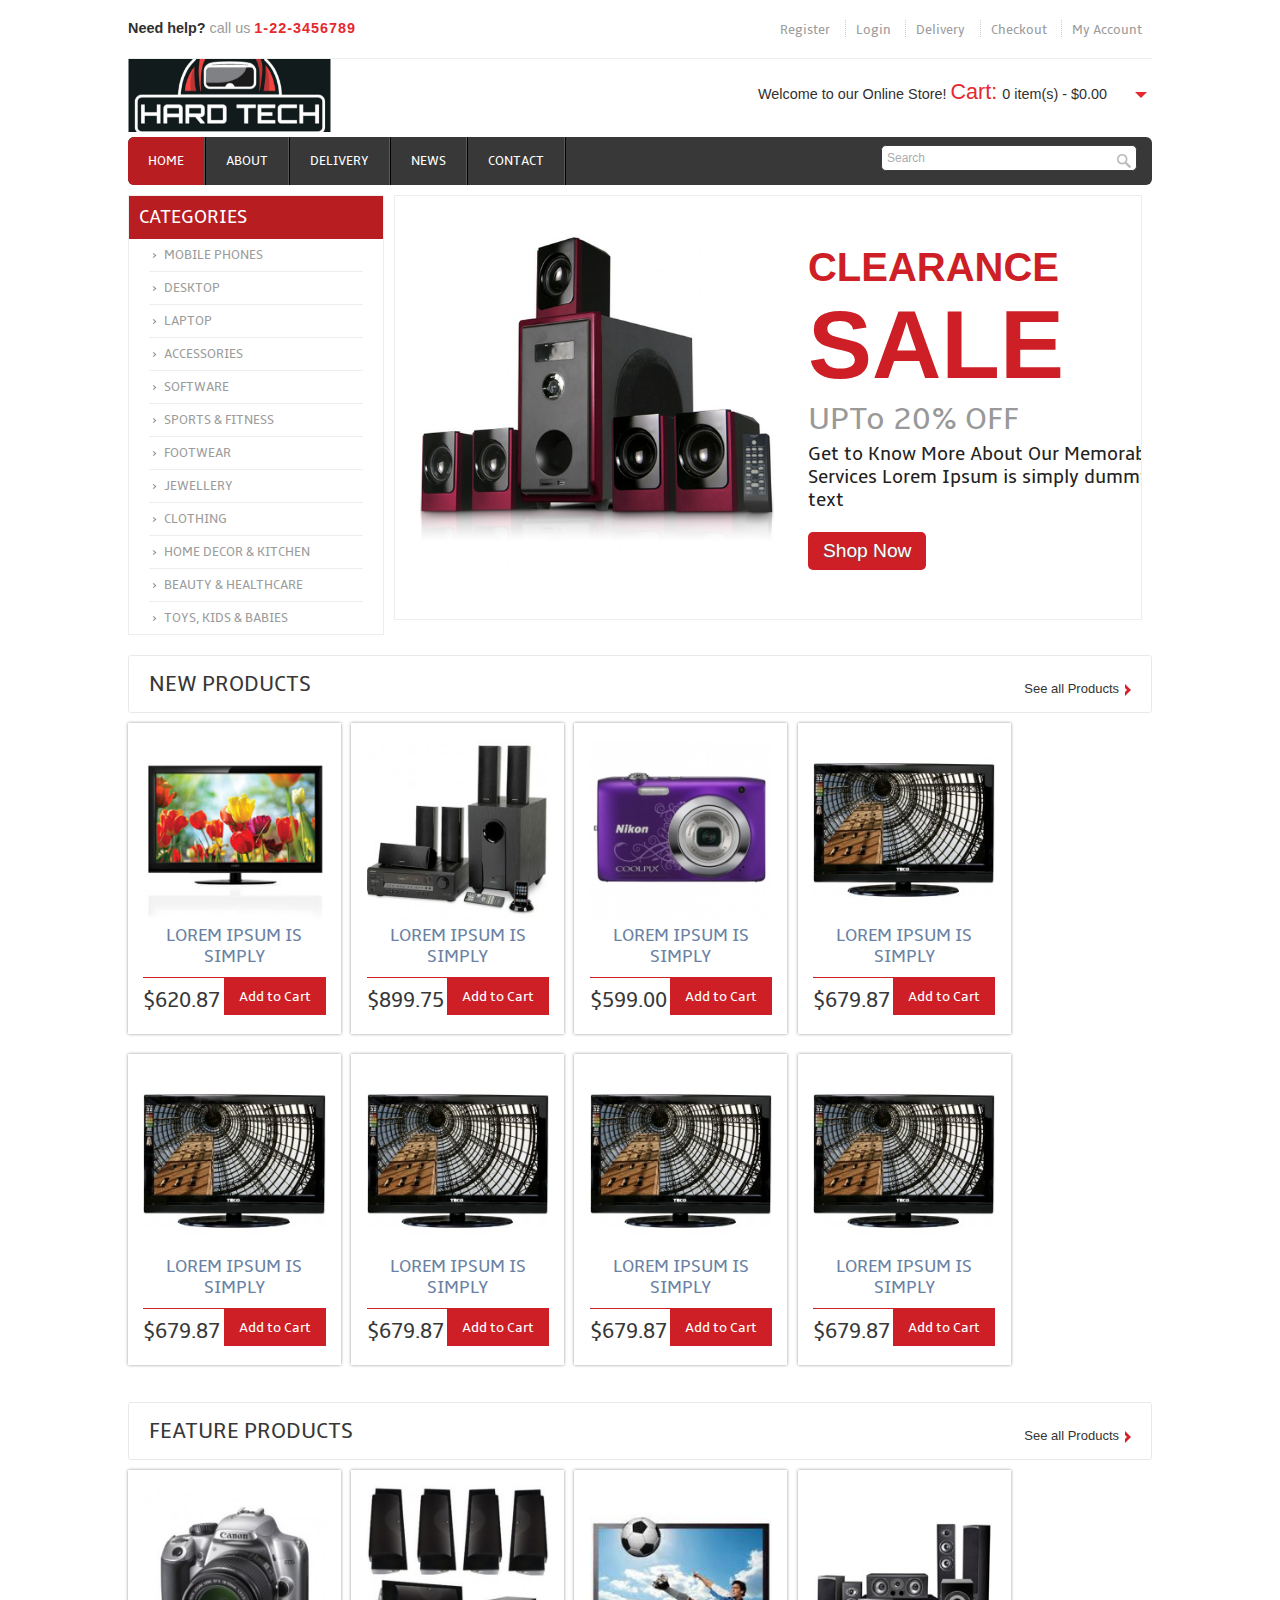
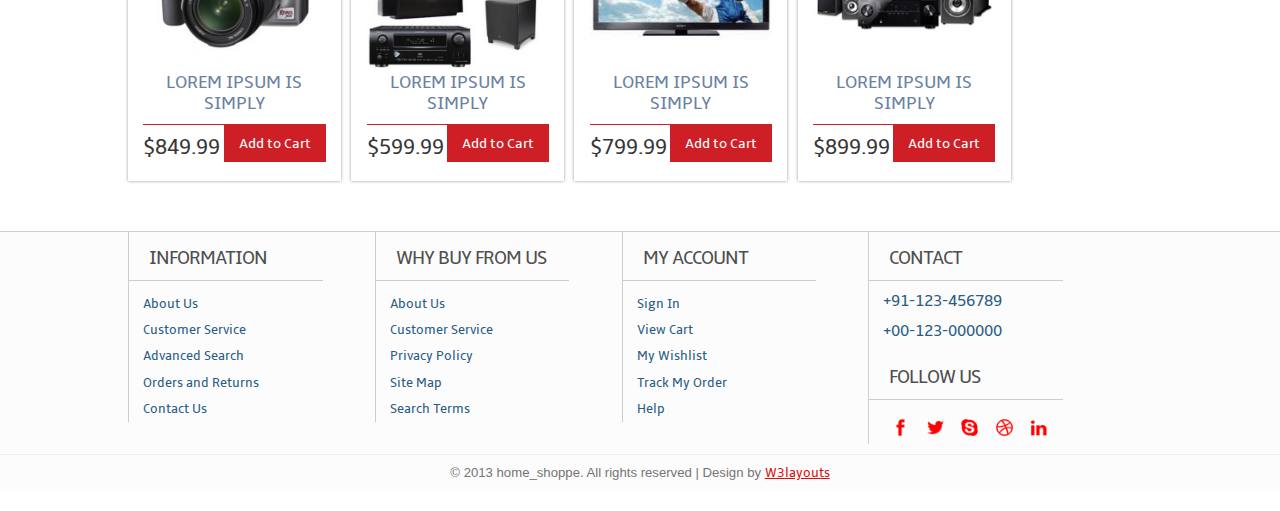
<file: index.html>
<!--A Design by W3layouts
Author: W3layout
Author URL: http://w3layouts.com
License: Creative Commons Attribution 3.0 Unported
License URL: http://creativecommons.org/licenses/by/3.0/
-->
<!DOCTYPE HTML>
<head>
<title>Free Home Shoppe Website Template | Home :: w3layouts</title>
<meta http-equiv="Content-Type" content="text/html; charset=utf-8" />
<meta name="viewport" content="width=device-width, initial-scale=1, maximum-scale=1">
<link href="css/style.css" rel="stylesheet" type="text/css" media="all"/>
<link href="css/slider.css" rel="stylesheet" type="text/css" media="all"/>
<!-- <script type="text/javascript" src="js/jquery-1.7.2.min.js"></script> 
<script type="text/javascript" src="js/move-top.js"></script>
<script type="text/javascript" src="js/easing.js"></script>
<script type="text/javascript" src="js/startstop-slider.js"></script> -->
</head>
<body>
  <div class="wrap">
	<div class="header">
		<div class="headertop_desc">
			<div class="call">
				 <p><span>Need help?</span> call us <span class="number">1-22-3456789</span></span></p>
			</div>
			<div class="account_desc">
				<ul>
					<li><a href="./register.html">Register</a></li>
					<li><a href="./login.html">Login</a></li>
					<li><a href="./delivery.html">Delivery</a></li>
					<li><a href="#">Checkout</a></li>
					<li><a href="#">My Account</a></li>
				</ul>
			</div>
			<div class="clear"></div>
		</div>
		<div class="header_top">
			<div class="logo">
				<a href="index.html"><img src="images/HardTech3.jpg" alt="" /></a>
			</div>
			  <div class="cart">
			  	   <p>Welcome to our Online Store! <span>Cart:</span><div id="dd" class="wrapper-dropdown-2"> 0 item(s) - $0.00
			  	   	<ul class="dropdown">
							<li>you have no items in your Shopping cart</li>
					</ul></div></p>
			  </div>
			  <!-- <script type="text/javascript">
			function DropDown(el) {
				this.dd = el;
				this.initEvents();
			}
			DropDown.prototype = {
				initEvents : function() {
					var obj = this;

					obj.dd.on('click', function(event){
						$(this).toggleClass('active');
						event.stopPropagation();
					});	
				}
			}

			$(function() {

				var dd = new DropDown( $('#dd') );

				$(document).click(function() {
					// all dropdowns
					$('.wrapper-dropdown-2').removeClass('active');
				});

			});

		</script> -->
	 <div class="clear"></div>
  </div>
	<div class="header_bottom">
	     	<div class="menu">
	     		<ul>
			    	<li class="active"><a href="index.html">Home</a></li>
			    	<li><a href="about.html">About</a></li>
			    	<li><a href="delivery.html">Delivery</a></li>
			    	<li><a href="news.html">News</a></li>
			    	<li><a href="contact.html">Contact</a></li>
			    	<div class="clear"></div>
     			</ul>
	     	</div>
	     	<div class="search_box">
	     		<form>
	     			<input type="text" value="Search" onfocus="this.value = '';" onblur="if (this.value == '') {this.value = 'Search';}"><input type="submit" value="">
	     		</form>
	     	</div>
	     	<div class="clear"></div>
	     </div>	     
	<div class="header_slide">
			<div class="header_bottom_left">				
				<div class="categories">
				  <ul>
				  	<h3>Categories</h3>
				      <li><a href="#">Mobile Phones</a></li>
				      <li><a href="#">Desktop</a></li>
				      <li><a href="#">Laptop</a></li>
				      <li><a href="#">Accessories</a></li>
				      <li><a href="#">Software</a></li>
				       <li><a href="#">Sports &amp; Fitness</a></li>
				       <li><a href="#">Footwear</a></li>
				       <li><a href="#">Jewellery</a></li>
				       <li><a href="#">Clothing</a></li>
				       <li><a href="#">Home Decor &amp; Kitchen</a></li>
				       <li><a href="#">Beauty &amp; Healthcare</a></li>
				       <li><a href="#">Toys, Kids &amp; Babies</a></li>
				  </ul>
				</div>					
	  	     </div>
					 <div class="header_bottom_right">					 
					 	 <div class="slider">					     
							 <div id="slider">
			                    <div id="mover">
			                    	<div id="slide-1" class="slide">			                    
									 <div class="slider-img">
									     <a href="preview.html"><img src="images/slide-1-image.png" alt="learn more" /></a>									    
									  </div>
						             	<div class="slider-text">
		                                 <h1>Clearance<br><span>SALE</span></h1>
		                                 <h2>UPTo 20% OFF</h2>
									   <div class="features_list">
									   	<h4>Get to Know More About Our Memorable Services Lorem Ipsum is simply dummy text</h4>							               
							            </div>
							             <a href="preview.html" class="button">Shop Now</a>
					                   </div>			               
									  <div class="clear"></div>				
				                  </div>	
						             	<div class="slide">
						             		<div class="slider-text">
		                                 <h1>Clearance<br><span>SALE</span></h1>
		                                 <h2>UPTo 40% OFF</h2>
									   <div class="features_list">
									   	<h4>Get to Know More About Our Memorable Services</h4>							               
							            </div>
							             <a href="preview.html" class="button">Shop Now</a>
					                   </div>		
						             	 <div class="slider-img">
									     <a href="preview.html"><img src="images/slide-3-image.jpg" alt="learn more" /></a>
									  </div>						             					                 
									  <div class="clear"></div>				
				                  </div>
				                  <div class="slide">						             	
					                  <div class="slider-img">
									     <a href="preview.html"><img src="images/slide-2-image.jpg" alt="learn more" /></a>
									  </div>
									  <div class="slider-text">
		                                 <h1>Clearance<br><span>SALE</span></h1>
		                                 <h2>UPTo 10% OFF</h2>
									   <div class="features_list">
									   	<h4>Get to Know More About Our Memorable Services Lorem Ipsum is simply dummy text</h4>							               
							            </div>
							             <a href="preview.html" class="button">Shop Now</a>
					                   </div>	
									  <div class="clear"></div>				
				                  </div>												
			                 </div>		
		                </div>
					 <div class="clear"></div>					       
		         </div>
		      </div>
		   <div class="clear"></div>
		</div>
   </div>
 <div class="main">
    <div class="content">
    	<div class="content_top">
    		<div class="heading">
    		<h3>New Products</h3>
    		</div>
    		<div class="see">
    			<p><a href="#">See all Products</a></p>
    		</div>
    		<div class="clear"></div>
    	</div>
	      <div class="section group">
				<div class="grid_1_of_4 images_1_of_4">
					 <a href="preview.html"><img src="images/feature-pic1.jpg" alt="" /></a>
					 <h2>Lorem Ipsum is simply </h2>
					<div class="price-details">
				       <div class="price-number">
							<p><span class="rupees">$620.87</span></p>
					    </div>
					       		<div class="add-cart">								
									<h4><a href="preview.html">Add to Cart</a></h4>
							     </div>
							 <div class="clear"></div>
					</div>
					 
				</div>
				<div class="grid_1_of_4 images_1_of_4">
					<a href="preview.html"><img src="images/feature-pic2.jpg" alt="" /></a>
					 <h2>Lorem Ipsum is simply </h2>
					<div class="price-details">
				       <div class="price-number">
							<p><span class="rupees">$899.75</span></p>
					    </div>
					       		<div class="add-cart">								
									<h4><a href="preview.html">Add to Cart</a></h4>
							     </div>
							 <div class="clear"></div>
					</div>
				    
				</div>
				<div class="grid_1_of_4 images_1_of_4">
					<a href="preview.html"><img src="images/feature-pic3.jpg" alt="" /></a>
					 <h2>Lorem Ipsum is simply </h2>
					 <div class="price-details">
				       <div class="price-number">
							<p><span class="rupees">$599.00</span></p>
					    </div>
					       		<div class="add-cart">								
									<h4><a href="preview.html">Add to Cart</a></h4>
							     </div>
							 <div class="clear"></div>
					</div>
				</div>
				<div class="grid_1_of_4 images_1_of_4">
					<a href="preview.html"><img src="images/feature-pic4.jpg" alt="" /></a>
					 <h2>Lorem Ipsum is simply </h2>
					<div class="price-details">
				       <div class="price-number">
							<p><span class="rupees">$679.87</span></p>
					    </div>
					       		<div class="add-cart">								
									<h4><a href="preview.html">Add to Cart</a></h4>
							     </div>
							 <div class="clear"></div>
					</div>				     
				</div>
				<div class="grid_1_of_4 images_1_of_4">
					<a href="preview.html"><img src="images/feature-pic4.jpg" alt="" /></a>
					 <h2>Lorem Ipsum is simply </h2>
					<div class="price-details">
				       <div class="price-number">
							<p><span class="rupees">$679.87</span></p>
					    </div>
					       		<div class="add-cart">								
									<h4><a href="preview.html">Add to Cart</a></h4>
							     </div>
							 <div class="clear"></div>
					</div>				     
				</div>
				<div class="grid_1_of_4 images_1_of_4">
					<a href="preview.html"><img src="images/feature-pic4.jpg" alt="" /></a>
					 <h2>Lorem Ipsum is simply </h2>
					<div class="price-details">
				       <div class="price-number">
							<p><span class="rupees">$679.87</span></p>
					    </div>
					       		<div class="add-cart">								
									<h4><a href="preview.html">Add to Cart</a></h4>
							     </div>
							 <div class="clear"></div>
					</div>				     
				</div>
				<div class="grid_1_of_4 images_1_of_4">
					<a href="preview.html"><img src="images/feature-pic4.jpg" alt="" /></a>
					 <h2>Lorem Ipsum is simply </h2>
					<div class="price-details">
				       <div class="price-number">
							<p><span class="rupees">$679.87</span></p>
					    </div>
					       		<div class="add-cart">								
									<h4><a href="preview.html">Add to Cart</a></h4>
							     </div>
							 <div class="clear"></div>
					</div>				     
				</div>
				<div class="grid_1_of_4 images_1_of_4">
					<a href="preview.html"><img src="images/feature-pic4.jpg" alt="" /></a>
					 <h2>Lorem Ipsum is simply </h2>
					<div class="price-details">
				       <div class="price-number">
							<p><span class="rupees">$679.87</span></p>
					    </div>
					       		<div class="add-cart">								
									<h4><a href="preview.html">Add to Cart</a></h4>
							     </div>
							 <div class="clear"></div>
					</div>				     
				</div>
			</div>
			<div class="content_bottom">
    		<div class="heading">
    		<h3>Feature Products</h3>
    		</div>
    		<div class="see">
    			<p><a href="#">See all Products</a></p>
    		</div>
    		<div class="clear"></div>
    	</div>
			<div class="section group">
				<div class="grid_1_of_4 images_1_of_4">
					 <a href="preview.html"><img src="images/new-pic1.jpg" alt="" /></a>					
					 <h2>Lorem Ipsum is simply </h2>
					<div class="price-details">
				       <div class="price-number">
							<p><span class="rupees">$849.99</span></p>
					    </div>
					       		<div class="add-cart">								
									<h4><a href="preview.html">Add to Cart</a></h4>
							     </div>
							 <div class="clear"></div>
					</div>
				</div>
				<div class="grid_1_of_4 images_1_of_4">
					<a href="preview.html"><img src="images/new-pic2.jpg" alt="" /></a>
					 <h2>Lorem Ipsum is simply </h2>
					 <div class="price-details">
				       <div class="price-number">
							<p><span class="rupees">$599.99</span></p>
					    </div>
					       		<div class="add-cart">								
									<h4><a href="preview.html">Add to Cart</a></h4>
							     </div>
							 <div class="clear"></div>
					</div>
				</div>
				<div class="grid_1_of_4 images_1_of_4">
					<a href="preview.html"><img src="images/new-pic4.jpg" alt="" /></a>
					 <h2>Lorem Ipsum is simply </h2>
					<div class="price-details">
				       <div class="price-number">
							<p><span class="rupees">$799.99</span></p>
					    </div>
					       		<div class="add-cart">								
									<h4><a href="preview.html">Add to Cart</a></h4>
							     </div>
							 <div class="clear"></div>
					</div>
				</div>
				<div class="grid_1_of_4 images_1_of_4">
				 <a href="preview.html"><img src="images/new-pic3.jpg" alt="" /></a>
					 <h2>Lorem Ipsum is simply </h2>					 
					 <div class="price-details">
				       <div class="price-number">
							<p><span class="rupees">$899.99</span></p>
					    </div>
					       		<div class="add-cart">								
									<h4><a href="preview.html">Add to Cart</a></h4>
							     </div>
							 <div class="clear"></div>
					</div>
				</div>
			</div>
    </div>
 </div>
</div>
   <div class="footer">
   	  <div class="wrap">	
	     <div class="section group">
				<div class="col_1_of_4 span_1_of_4">
						<h4>Information</h4>
						<ul>
						<li><a href="about.html">About Us</a></li>
						<li><a href="contact.html">Customer Service</a></li>
						<li><a href="#">Advanced Search</a></li>
						<li><a href="delivery.html">Orders and Returns</a></li>
						<li><a href="contact.html">Contact Us</a></li>
						</ul>
					</div>
				<div class="col_1_of_4 span_1_of_4">
					<h4>Why buy from us</h4>
						<ul>
						<li><a href="about.html">About Us</a></li>
						<li><a href="contact.html">Customer Service</a></li>
						<li><a href="#">Privacy Policy</a></li>
						<li><a href="contact.html">Site Map</a></li>
						<li><a href="#">Search Terms</a></li>
						</ul>
				</div>
				<div class="col_1_of_4 span_1_of_4">
					<h4>My account</h4>
						<ul>
							<li><a href="contact.html">Sign In</a></li>
							<li><a href="index.html">View Cart</a></li>
							<li><a href="#">My Wishlist</a></li>
							<li><a href="#">Track My Order</a></li>
							<li><a href="contact.html">Help</a></li>
						</ul>
				</div>
				<div class="col_1_of_4 span_1_of_4">
					<h4>Contact</h4>
						<ul>
							<li><span>+91-123-456789</span></li>
							<li><span>+00-123-000000</span></li>
						</ul>
						<div class="social-icons">
							<h4>Follow Us</h4>
					   		  <ul>
							      <li><a href="#" target="_blank"><img src="images/facebook.png" alt="" /></a></li>
							      <li><a href="#" target="_blank"><img src="images/twitter.png" alt="" /></a></li>
							      <li><a href="#" target="_blank"><img src="images/skype.png" alt="" /> </a></li>
							      <li><a href="#" target="_blank"> <img src="images/dribbble.png" alt="" /></a></li>
							      <li><a href="#" target="_blank"> <img src="images/linkedin.png" alt="" /></a></li>
							      <div class="clear"></div>
						     </ul>
   	 					</div>
				</div>
			</div>			
        </div>
        <div class="copy_right">
				<p>&copy; 2013 home_shoppe. All rights reserved | Design by <a href="http://w3layouts.com/">W3layouts</a></p>
		   </div>
    </div>
    <!-- <script type="text/javascript">
		$(document).ready(function() {			
			$().UItoTop({ easingType: 'easeOutQuart' });
			
		});
	</script> -->
    <a href="#" id="toTop"><span id="toTopHover"> </span></a>
</body>
</html>
</file>
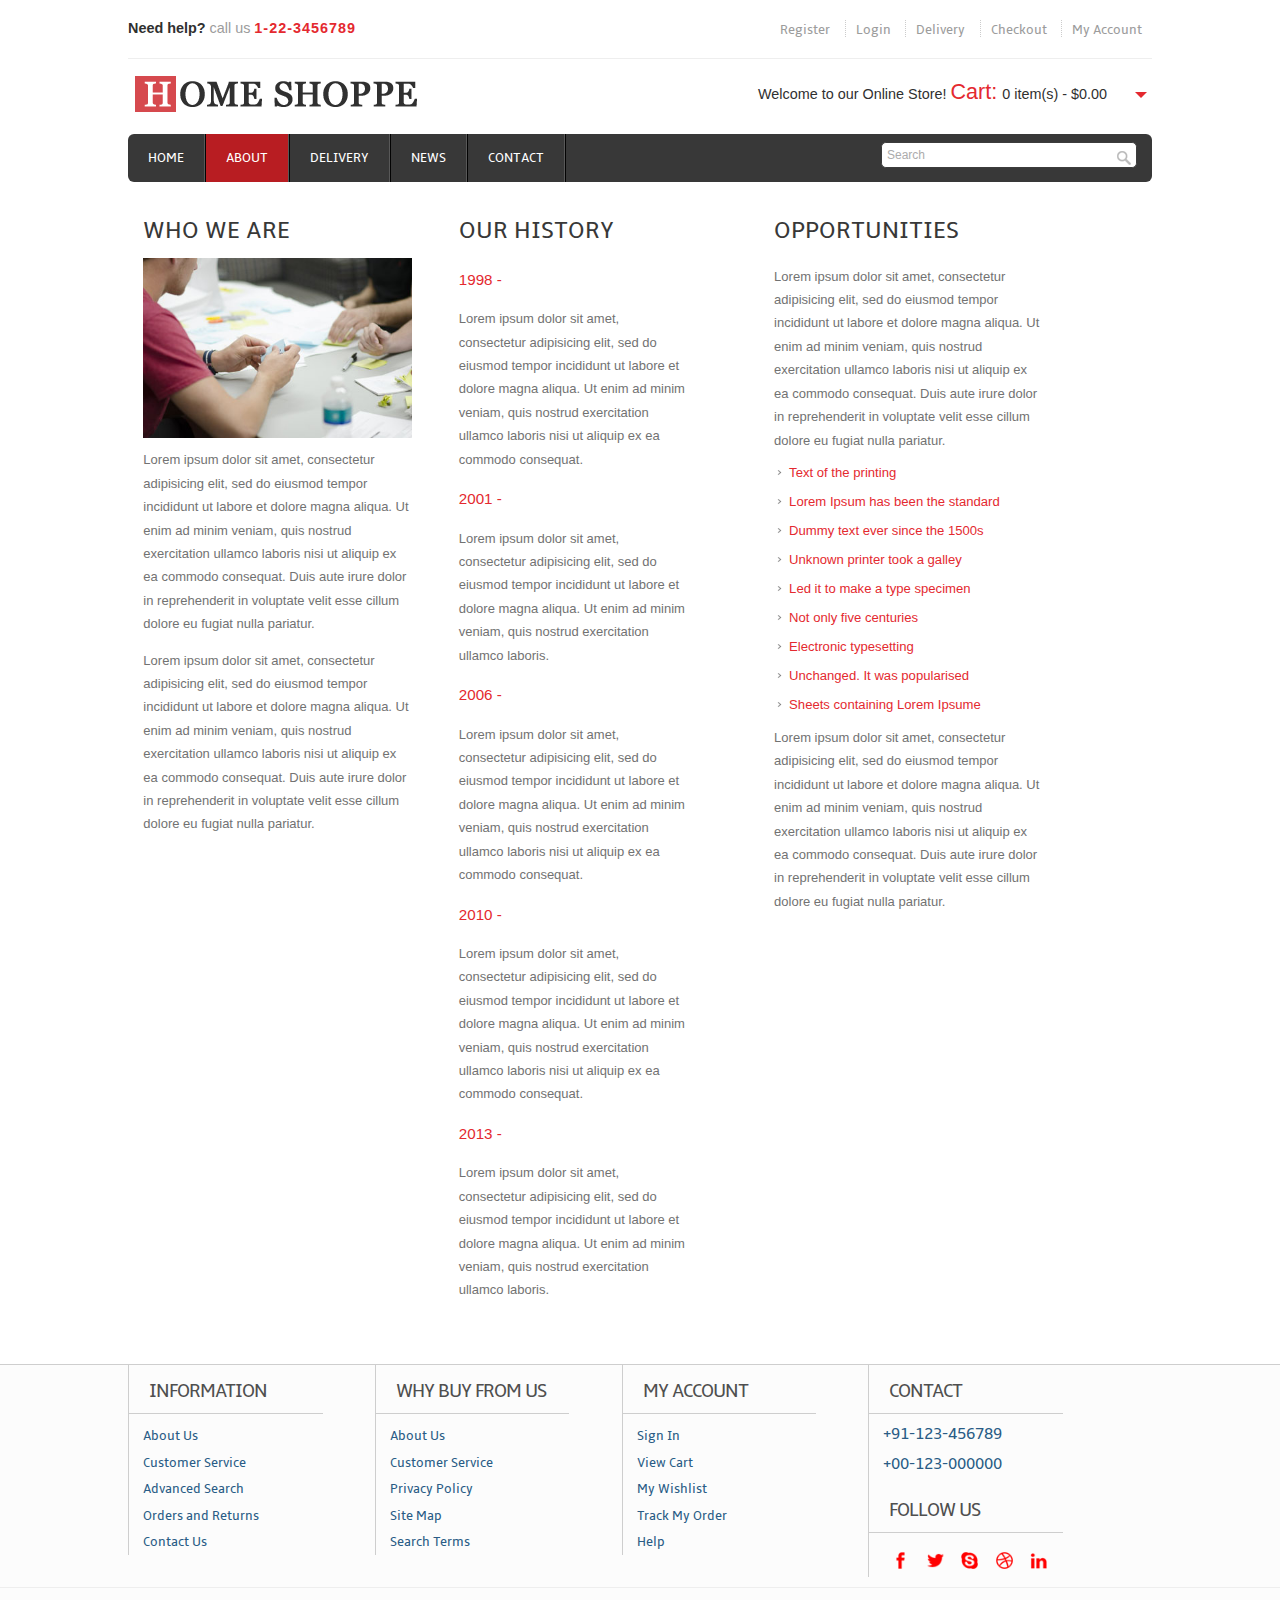
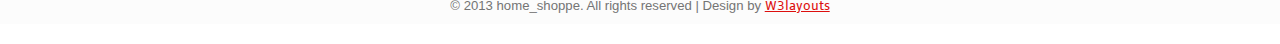
<file: about.html>
<!--A Design by W3layouts
Author: W3layout
Author URL: http://w3layouts.com
License: Creative Commons Attribution 3.0 Unported
License URL: http://creativecommons.org/licenses/by/3.0/
-->
<!DOCTYPE HTML>
<head>
<title>Free Home Shoppe Website Template | About :: w3layouts</title>
<meta http-equiv="Content-Type" content="text/html; charset=utf-8" />
<meta name="viewport" content="width=device-width, initial-scale=1, maximum-scale=1">
<link href="css/style.css" rel="stylesheet" type="text/css" media="all"/>
<!-- <script type="text/javascript" src="js/jquery-1.7.2.min.js"></script> 
<script type="text/javascript" src="js/move-top.js"></script>
<script type="text/javascript" src="js/easing.js"></script> -->
</head>
<body>
  <div class="wrap">
	<div class="header">
		<div class="headertop_desc">
			<div class="call">
				 <p><span>Need help?</span> call us <span class="number">1-22-3456789</span></span></p>
			</div>
			<div class="account_desc">
				<ul>
					<li><a href="#">Register</a></li>
					<li><a href="#">Login</a></li>
					<li><a href="delivery.html">Delivery</a></li>
					<li><a href="#">Checkout</a></li>
					<li><a href="#">My Account</a></li>
				</ul>
			</div>
			<div class="clear"></div>
		</div>
		<div class="header_top">
			<div class="logo">
				<a href="index.html"><img src="images/logo.png" alt="" /></a>
			</div>
			  <div class="cart">
			  	   <p>Welcome to our Online Store! <span>Cart:</span><div id="dd" class="wrapper-dropdown-2"> 0 item(s) - $0.00
			  	   	<ul class="dropdown">
							<li>you have no items in your Shopping cart</li>
					</ul></div></p>
			  </div>
			  <script type="text/javascript">
			function DropDown(el) {
				this.dd = el;
				this.initEvents();
			}
			DropDown.prototype = {
				initEvents : function() {
					var obj = this;

					obj.dd.on('click', function(event){
						$(this).toggleClass('active');
						event.stopPropagation();
					});	
				}
			}

			$(function() {

				var dd = new DropDown( $('#dd') );

				$(document).click(function() {
					// all dropdowns
					$('.wrapper-dropdown-2').removeClass('active');
				});

			});

		</script>
	 <div class="clear"></div>
  </div>
	<div class="header_bottom">
	     	<div class="menu">
	     		<ul>
			    	<li><a href="index.html">Home</a></li>
			    	<li class="active"><a href="about.html">About</a></li>
			    	<li><a href="delivery.html">Delivery</a></li>
			    	<li><a href="news.html">News</a></li>
			    	<li><a href="contact.html">Contact</a></li>
			    	<div class="clear"></div>
     			</ul>
	     	</div>
	     	<div class="search_box">
	     		<form>
	     			<input type="text" value="Search" onfocus="this.value = '';" onblur="if (this.value == '') {this.value = 'Search';}"><input type="submit" value="">
	     		</form>
	     	</div>
	     	<div class="clear"></div>
	     </div>	     	
   </div>
 <div class="main">
    <div class="content">
    	<div class="section group">
				<div class="col_1_of_3 span_1_of_3">
					<h3>Who We Are</h3>
					<img src="images/about_img.jpg" alt="">
					<p>Lorem ipsum dolor sit amet, consectetur adipisicing elit, sed do eiusmod tempor incididunt ut labore et dolore magna aliqua. Ut enim ad minim veniam, quis nostrud exercitation ullamco laboris nisi ut aliquip ex ea commodo consequat. Duis aute irure dolor in reprehenderit in voluptate velit esse cillum dolore eu fugiat nulla pariatur.</p>
					<p>Lorem ipsum dolor sit amet, consectetur adipisicing elit, sed do eiusmod tempor incididunt ut labore et dolore magna aliqua. Ut enim ad minim veniam, quis nostrud exercitation ullamco laboris nisi ut aliquip ex ea commodo consequat. Duis aute irure dolor in reprehenderit in voluptate velit esse cillum dolore eu fugiat nulla pariatur.</p>
				</div>
				<div class="col_1_of_3 span_1_of_3">
					<h3>Our History</h3>
				 <div class="history-desc">
					<div class="year"><p>1998 -</p></div>
					<p class="history">Lorem ipsum dolor sit amet, consectetur adipisicing elit, sed do eiusmod tempor incididunt ut labore et dolore magna aliqua. Ut enim ad minim veniam, quis nostrud exercitation ullamco laboris nisi ut aliquip ex ea commodo consequat.</p>
				 <div class="clear"></div>
				</div>
				 <div class="history-desc">
					<div class="year"><p>2001 -</p></div>
					<p class="history">Lorem ipsum dolor sit amet, consectetur adipisicing elit, sed do eiusmod tempor incididunt ut labore et dolore magna aliqua. Ut enim ad minim veniam, quis nostrud exercitation ullamco laboris.</p>
				 <div class="clear"></div>
				</div>
				 <div class="history-desc">
					<div class="year"><p>2006 -</p></div>
					<p class="history">Lorem ipsum dolor sit amet, consectetur adipisicing elit, sed do eiusmod tempor incididunt ut labore et dolore magna aliqua. Ut enim ad minim veniam, quis nostrud exercitation ullamco laboris nisi ut aliquip ex ea commodo consequat.</p>
				 <div class="clear"></div>
				</div>
				 <div class="history-desc">
					<div class="year"><p>2010 -</p></div>
					<p class="history">Lorem ipsum dolor sit amet, consectetur adipisicing elit, sed do eiusmod tempor incididunt ut labore et dolore magna aliqua. Ut enim ad minim veniam, quis nostrud exercitation ullamco laboris nisi ut aliquip ex ea commodo consequat.</p>
				 <div class="clear"></div>
				</div>
				<div class="history-desc">
					<div class="year"><p>2013 -</p></div>
					<p class="history">Lorem ipsum dolor sit amet, consectetur adipisicing elit, sed do eiusmod tempor incididunt ut labore et dolore magna aliqua. Ut enim ad minim veniam, quis nostrud exercitation ullamco laboris.</p>
				 <div class="clear"></div>
				</div>
			</div>
				<div class="col_1_of_3 span_1_of_3">
					<h3>Opportunities</h3>
					<p>Lorem ipsum dolor sit amet, consectetur adipisicing elit, sed do eiusmod tempor incididunt ut labore et dolore magna aliqua. Ut enim ad minim veniam, quis nostrud exercitation ullamco laboris nisi ut aliquip ex ea commodo consequat. Duis aute irure dolor in reprehenderit in voluptate velit esse cillum dolore eu fugiat nulla pariatur.</p>
				    <div class="list">
					     <ul>
					     	<li><a href="#">Text of the printing</a></li>
					     	<li><a href="#">Lorem Ipsum has been the standard</a></li>
					     	<li><a href="#">Dummy text ever since the 1500s</a></li>
					     	<li><a href="#">Unknown printer took a galley</a></li>
					     	<li><a href="#">Led it to make a type specimen</a></li>
					     	<li><a href="#">Not only five centuries</a></li>
					     	<li><a href="#">Electronic typesetting</a></li>
					     	<li><a href="#">Unchanged. It was popularised</a></li>
					     	<li><a href="#">Sheets containing Lorem Ipsume</a></li>
					     </ul>
					 </div>
					 <p>Lorem ipsum dolor sit amet, consectetur adipisicing elit, sed do eiusmod tempor incididunt ut labore et dolore magna aliqua. Ut enim ad minim veniam, quis nostrud exercitation ullamco laboris nisi ut aliquip ex ea commodo consequat. Duis aute irure dolor in reprehenderit in voluptate velit esse cillum dolore eu fugiat nulla pariatur.</p>
				</div>
			</div>			
    </div>
 </div>
</div>
   <div class="footer">
   	  <div class="wrap">	
	     <div class="section group">
				<div class="col_1_of_4 span_1_of_4">
						<h4>Information</h4>
						<ul>
						<li><a href="about.html">About Us</a></li>
						<li><a href="contact.html">Customer Service</a></li>
						<li><a href="#">Advanced Search</a></li>
						<li><a href="delivery.html">Orders and Returns</a></li>
						<li><a href="contact.html">Contact Us</a></li>
						</ul>
					</div>
				<div class="col_1_of_4 span_1_of_4">
					<h4>Why buy from us</h4>
						<ul>
						<li><a href="about.html">About Us</a></li>
						<li><a href="contact.html">Customer Service</a></li>
						<li><a href="#">Privacy Policy</a></li>
						<li><a href="contact.html">Site Map</a></li>
						<li><a href="#">Search Terms</a></li>
						</ul>
				</div>
				<div class="col_1_of_4 span_1_of_4">
					<h4>My account</h4>
						<ul>
							<li><a href="contact.html">Sign In</a></li>
							<li><a href="index.html">View Cart</a></li>
							<li><a href="#">My Wishlist</a></li>
							<li><a href="#">Track My Order</a></li>
							<li><a href="contact.html">Help</a></li>
						</ul>
				</div>
				<div class="col_1_of_4 span_1_of_4">
					<h4>Contact</h4>
						<ul>
							<li><span>+91-123-456789</span></li>
							<li><span>+00-123-000000</span></li>
						</ul>
						<div class="social-icons">
							<h4>Follow Us</h4>
					   		  <ul>
							      <li><a href="#" target="_blank"><img src="images/facebook.png" alt="" /></a></li>
							      <li><a href="#" target="_blank"><img src="images/twitter.png" alt="" /></a></li>
							      <li><a href="#" target="_blank"><img src="images/skype.png" alt="" /> </a></li>
							      <li><a href="#" target="_blank"> <img src="images/dribbble.png" alt="" /></a></li>
							      <li><a href="#" target="_blank"> <img src="images/linkedin.png" alt="" /></a></li>
							      <div class="clear"></div>
						     </ul>
   	 					</div>
				</div>
			</div>			
        </div>
        <div class="copy_right">
				<p>&copy; 2013 home_shoppe. All rights reserved | Design by <a href="http://w3layouts.com/">W3layouts</a></p>
		   </div>
    </div>
   <!-- <script type="text/javascript">
		$(document).ready(function() {			
			$().UItoTop({ easingType: 'easeOutQuart' });
			
		});
	</script> -->
    <a href="#" id="toTop"><span id="toTopHover"> </span></a>
</body>
</html>
</file>
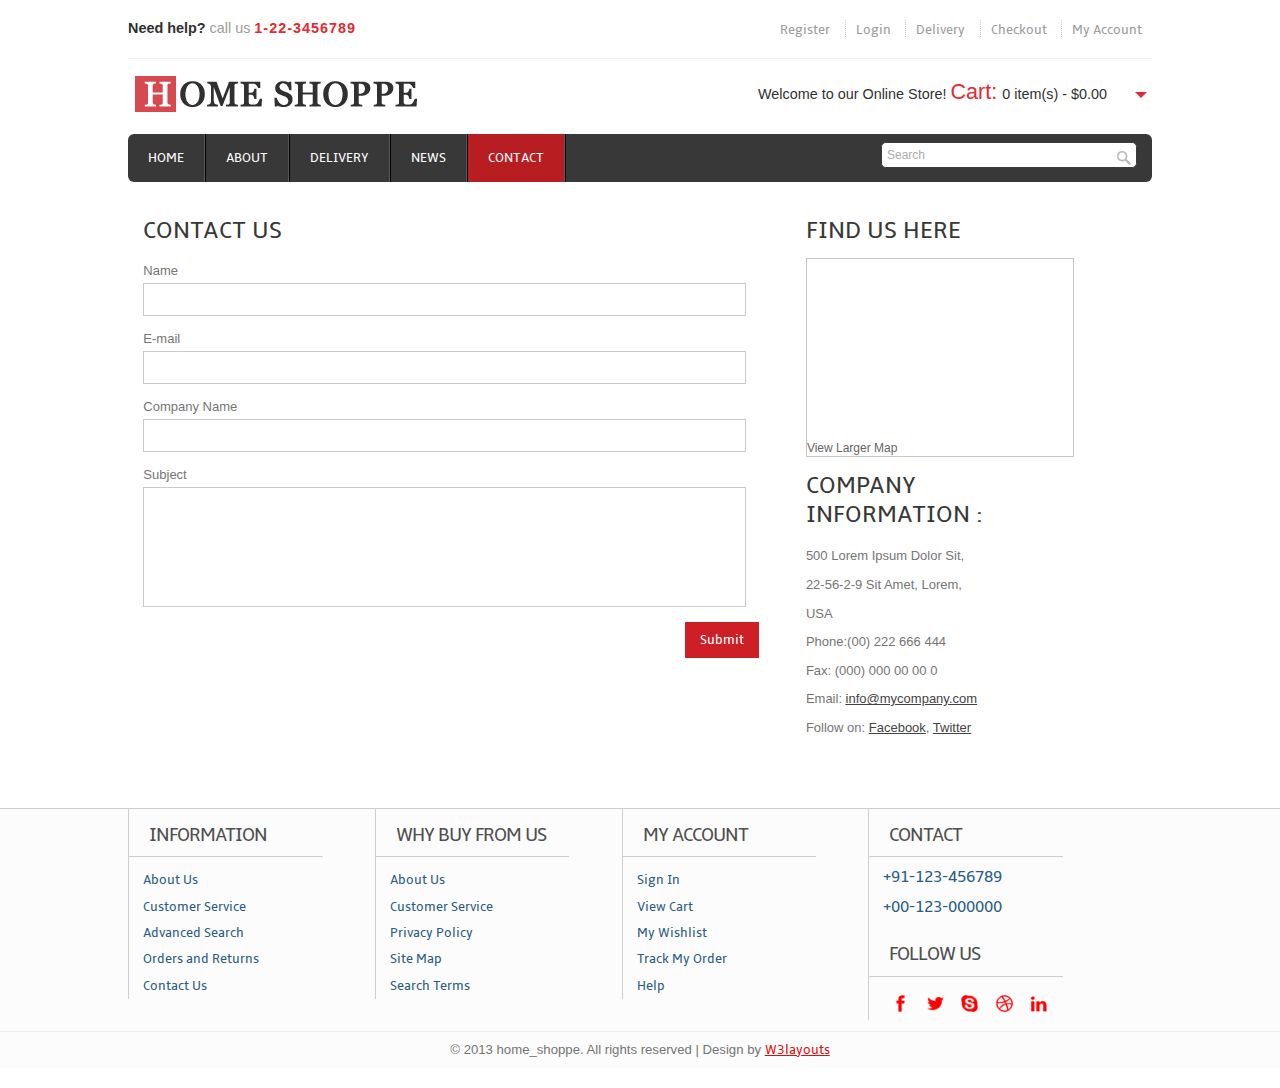
<file: contact.html>
<!--A Design by W3layouts
Author: W3layout
Author URL: http://w3layouts.com
License: Creative Commons Attribution 3.0 Unported
License URL: http://creativecommons.org/licenses/by/3.0/
-->
<!DOCTYPE HTML>
<head>
<title>Free Home Shoppe Website Template | Contact :: w3layouts</title>
<meta http-equiv="Content-Type" content="text/html; charset=utf-8" />
<meta name="viewport" content="width=device-width, initial-scale=1, maximum-scale=1">
<link href="css/style.css" rel="stylesheet" type="text/css" media="all"/>
<!-- <script type="text/javascript" src="js/jquery-1.7.2.min.js"></script> 
<script type="text/javascript" src="js/move-top.js"></script>
<script type="text/javascript" src="js/easing.js"></script> -->
</head>
<body>
  <div class="wrap">
	<div class="header">
		<div class="headertop_desc">
			<div class="call">
				 <p><span>Need help?</span> call us <span class="number">1-22-3456789</span></span></p>
			</div>
			<div class="account_desc">
				<ul>
					<li><a href="#">Register</a></li>
					<li><a href="#">Login</a></li>
					<li><a href="#">Delivery</a></li>
					<li><a href="#">Checkout</a></li>
					<li><a href="#">My Account</a></li>
				</ul>
			</div>
			<div class="clear"></div>
		</div>
		<div class="header_top">
			<div class="logo">
				<a href="index.html"><img src="images/logo.png" alt="" /></a>
			</div>
			  <div class="cart">
			  	   <p>Welcome to our Online Store! <span>Cart:</span><div id="dd" class="wrapper-dropdown-2"> 0 item(s) - $0.00
			  	   	<ul class="dropdown">
							<li>you have no items in your Shopping cart</li>
					</ul></div></p>
			  </div>
			  <script type="text/javascript">
			function DropDown(el) {
				this.dd = el;
				this.initEvents();
			}
			DropDown.prototype = {
				initEvents : function() {
					var obj = this;

					obj.dd.on('click', function(event){
						$(this).toggleClass('active');
						event.stopPropagation();
					});	
				}
			}

			$(function() {

				var dd = new DropDown( $('#dd') );

				$(document).click(function() {
					// all dropdowns
					$('.wrapper-dropdown-2').removeClass('active');
				});

			});

		</script>
	 <div class="clear"></div>
  </div>
	<div class="header_bottom">
	     	<div class="menu">
	     		<ul>
			    	<li><a href="index.html">Home</a></li>
			    	<li><a href="about.html">About</a></li>
			    	<li><a href="delivery.html">Delivery</a></li>
			    	<li><a href="news.html">News</a></li>
			    	<li class="active"><a href="contact.html">Contact</a></li>
			    	<div class="clear"></div>
     			</ul>
	     	</div>
	     	<div class="search_box">
	     		<form>
	     			<input type="text" value="Search" onfocus="this.value = '';" onblur="if (this.value == '') {this.value = 'Search';}"><input type="submit" value="">
	     		</form>
	     	</div>
	     	<div class="clear"></div>
	     </div>	     	
   </div>
 <div class="main">
    <div class="content">
    	<div class="section group">
				<div class="col span_2_of_3">
				  <div class="contact-form">
				  	<h2>Contact Us</h2>
					    <form>
					    	<div>
						    	<span><label>Name</label></span>
						    	<span><input type="text" class="textbox" ></span>
						    </div>
						    <div>
						    	<span><label>E-mail</label></span>
						    	<span><input type="text" class="textbox"></span>
						    </div>
						    <div>
						     	<span><label>Company Name</label></span>
						    	<span><input type="text" class="textbox"></span>
						    </div>
						    <div>
						    	<span><label>Subject</label></span>
						    	<span><textarea> </textarea></span>
						    </div>
						   <div>
						   		<span><input type="submit" value="Submit"  class="myButton"></span>
						  </div>
					    </form>
				  </div>
  				</div>
				<div class="col span_1_of_3">
					<div class="contact_info">
    	 				<h3>Find Us Here</h3>
					    	  <div class="map">
							   	    <iframe width="100%" height="175" frameborder="0" scrolling="no" marginheight="0" marginwidth="0" src="https://maps.google.co.in/maps?f=q&amp;source=s_q&amp;hl=en&amp;geocode=&amp;q=Lighthouse+Point,+FL,+United+States&amp;aq=4&amp;oq=light&amp;sll=26.275636,-80.087265&amp;sspn=0.04941,0.104628&amp;ie=UTF8&amp;hq=&amp;hnear=Lighthouse+Point,+Broward,+Florida,+United+States&amp;t=m&amp;z=14&amp;ll=26.275636,-80.087265&amp;output=embed"></iframe><br><small><a href="https://maps.google.co.in/maps?f=q&amp;source=embed&amp;hl=en&amp;geocode=&amp;q=Lighthouse+Point,+FL,+United+States&amp;aq=4&amp;oq=light&amp;sll=26.275636,-80.087265&amp;sspn=0.04941,0.104628&amp;ie=UTF8&amp;hq=&amp;hnear=Lighthouse+Point,+Broward,+Florida,+United+States&amp;t=m&amp;z=14&amp;ll=26.275636,-80.087265" style="color:#666;text-align:left;font-size:12px">View Larger Map</a></small>
							  </div>
      				</div>
      			<div class="company_address">
				     	<h3>Company Information :</h3>
						    	<p>500 Lorem Ipsum Dolor Sit,</p>
						   		<p>22-56-2-9 Sit Amet, Lorem,</p>
						   		<p>USA</p>
				   		<p>Phone:(00) 222 666 444</p>
				   		<p>Fax: (000) 000 00 00 0</p>
				 	 	<p>Email: <span><a href="mailto:@example.com">info@mycompany.com</a></span></p>
				   		<p>Follow on: <span>Facebook</span>, <span>Twitter</span></p>
				   </div>
				 </div>
			  </div>		
         </div> 
    </div>
 </div>
   <div class="footer">
   	  <div class="wrap">	
	     <div class="section group">
				<div class="col_1_of_4 span_1_of_4">
						<h4>Information</h4>
						<ul>
						<li><a href="about.html">About Us</a></li>
						<li><a href="contact.html">Customer Service</a></li>
						<li><a href="#">Advanced Search</a></li>
						<li><a href="delivery.html">Orders and Returns</a></li>
						<li><a href="contact.html">Contact Us</a></li>
						</ul>
					</div>
				<div class="col_1_of_4 span_1_of_4">
					<h4>Why buy from us</h4>
						<ul>
						<li><a href="about.html">About Us</a></li>
						<li><a href="contact.html">Customer Service</a></li>
						<li><a href="#">Privacy Policy</a></li>
						<li><a href="contact.html">Site Map</a></li>
						<li><a href="#">Search Terms</a></li>
						</ul>
				</div>
				<div class="col_1_of_4 span_1_of_4">
					<h4>My account</h4>
						<ul>
							<li><a href="contact.html">Sign In</a></li>
							<li><a href="index.html">View Cart</a></li>
							<li><a href="#">My Wishlist</a></li>
							<li><a href="#">Track My Order</a></li>
							<li><a href="contact.html">Help</a></li>
						</ul>
				</div>
				<div class="col_1_of_4 span_1_of_4">
					<h4>Contact</h4>
						<ul>
							<li><span>+91-123-456789</span></li>
							<li><span>+00-123-000000</span></li>
						</ul>
						<div class="social-icons">
							<h4>Follow Us</h4>
					   		  <ul>
							      <li><a href="#" target="_blank"><img src="images/facebook.png" alt="" /></a></li>
							      <li><a href="#" target="_blank"><img src="images/twitter.png" alt="" /></a></li>
							      <li><a href="#" target="_blank"><img src="images/skype.png" alt="" /> </a></li>
							      <li><a href="#" target="_blank"> <img src="images/dribbble.png" alt="" /></a></li>
							      <li><a href="#" target="_blank"> <img src="images/linkedin.png" alt="" /></a></li>
							      <div class="clear"></div>
						     </ul>
   	 					</div>
				</div>
			</div>			
        </div>
        <div class="copy_right">
				<p>&copy; 2013 home_shoppe. All rights reserved | Design by <a href="http://w3layouts.com/">W3layouts</a></p>
		   </div>
    </div>
    <!-- <script type="text/javascript">
		$(document).ready(function() {			
			$().UItoTop({ easingType: 'easeOutQuart' });
			
		});
	</script> -->
    <a href="#" id="toTop"><span id="toTopHover"> </span></a>
</body>
</html>
</file>
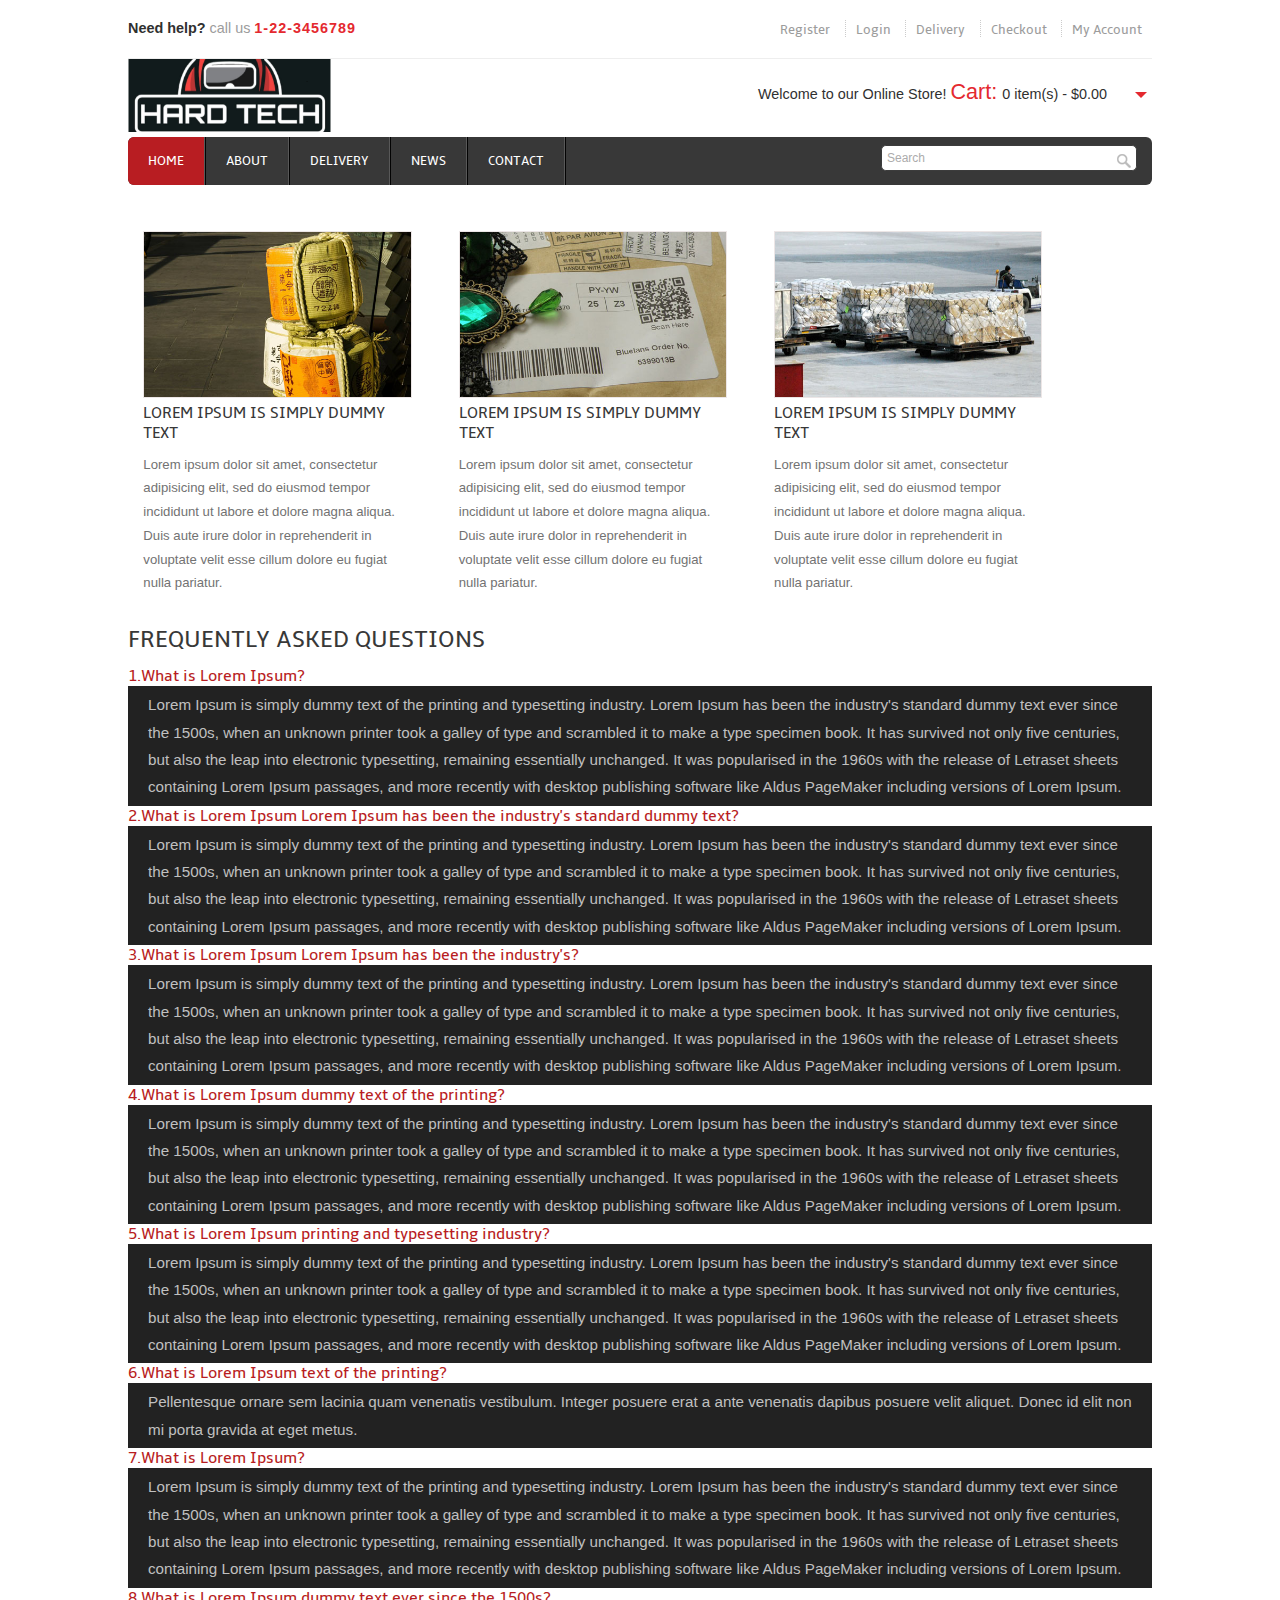
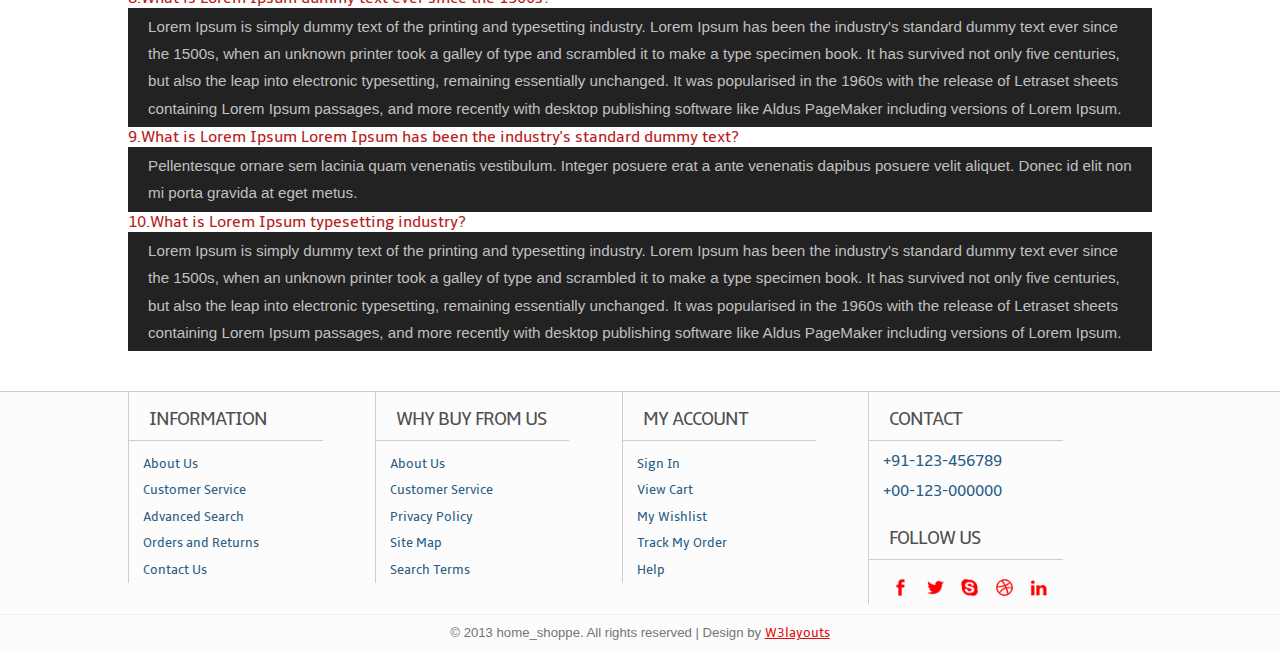
<file: delivery.html>
<!--A Design by W3layouts
Author: W3layout
Author URL: http://w3layouts.com
License: Creative Commons Attribution 3.0 Unported
License URL: http://creativecommons.org/licenses/by/3.0/
-->
<!DOCTYPE HTML>
<head>
<title>Free Home Shoppe Website Template | Delivery :: w3layouts</title>
<meta http-equiv="Content-Type" content="text/html; charset=utf-8" />
<meta name="viewport" content="width=device-width, initial-scale=1, maximum-scale=1">
<link href="css/style.css" rel="stylesheet" type="text/css" media="all"/>
<!-- <script type="text/javascript" src="js/jquery-1.7.2.min.js"></script> 
<script type="text/javascript" src="js/move-top.js"></script>
<script type="text/javascript" src="js/easing.js"></script>
<script type="text/javascript" src="js/jquery.accordion.js"></script>
<script type="text/javascript">
	$(document).ready(function() {
		$("#posts").accordion({ 
			header: "div.tab", 
			alwaysOpen: false,
			autoheight: false
		});
	});
</script> -->
</head>
<body>
  <div class="wrap">
	<header class="header"></header>
		
   
 <div class="main">
    <div class="content">
    	<div class="section group">
				<div class="grid_1_of_3 images_1_of_3">
					  <img src="images/delivery-img1.jpg" alt="" />
					  <h3>Lorem Ipsum is simply dummy text </h3>
					  <p>Lorem ipsum dolor sit amet, consectetur adipisicing elit, sed do eiusmod tempor incididunt ut labore et dolore magna aliqua. Duis aute irure dolor in reprehenderit in voluptate velit esse cillum dolore eu fugiat nulla pariatur.</p>
				</div>
				<div class="grid_1_of_3 images_1_of_3">
					  <img src="images/delivery-img2.jpg" alt="" />
					  <h3>Lorem Ipsum is simply dummy text </h3>
					  <p>Lorem ipsum dolor sit amet, consectetur adipisicing elit, sed do eiusmod tempor incididunt ut labore et dolore magna aliqua. Duis aute irure dolor in reprehenderit in voluptate velit esse cillum dolore eu fugiat nulla pariatur.</p>
				</div>
				<div class="grid_1_of_3 images_1_of_3">
					  <img src="images/delivery-img3.jpg" alt="" />
					  <h3>Lorem Ipsum is simply dummy text </h3>
					  <p>Lorem ipsum dolor sit amet, consectetur adipisicing elit, sed do eiusmod tempor incididunt ut labore et dolore magna aliqua. Duis aute irure dolor in reprehenderit in voluptate velit esse cillum dolore eu fugiat nulla pariatur.</p>
				</div>
			</div>	
		<div class="faqs">
    	  <h2>Frequently Asked Questions</h2>	          	
            <div id="posts">
			    <div class="tab bar">
                    <h4 class="post-title">1.What is Lorem Ipsum?</h4>
                </div>
			    <div class="panel margin-lr-7">
            		<p>Lorem Ipsum is simply dummy text of the printing and typesetting industry. Lorem Ipsum has been the industry's standard dummy text ever since the 1500s, when an unknown printer took a galley of type and scrambled it to make a type specimen book. It has survived not only five centuries, but also the leap into electronic typesetting, remaining essentially unchanged. It was popularised in the 1960s with the release of Letraset sheets containing Lorem Ipsum passages, and more recently with desktop publishing software like Aldus PageMaker including versions of Lorem Ipsum.</p>
			    </div>		   
                <div class="tab bar">
                     <h4 class="post-title"> 2.What is Lorem Ipsum Lorem Ipsum has been the industry's standard dummy text?</h4>
                </div>
				<div class="panel margin-lr-7">
	        		 <p>Lorem Ipsum is simply dummy text of the printing and typesetting industry. Lorem Ipsum has been the industry's standard dummy text ever since the 1500s, when an unknown printer took a galley of type and scrambled it to make a type specimen book. It has survived not only five centuries, but also the leap into electronic typesetting, remaining essentially unchanged. It was popularised in the 1960s with the release of Letraset sheets containing Lorem Ipsum passages, and more recently with desktop publishing software like Aldus PageMaker including versions of Lorem Ipsum.</p>
                </div>
                <div class="tab bar">
                     <h4 class="post-title"> 3.What is Lorem Ipsum Lorem Ipsum has been the industry's?</h4>
                </div>
				<div class="panel margin-lr-7">
	        		 <p>Lorem Ipsum is simply dummy text of the printing and typesetting industry. Lorem Ipsum has been the industry's standard dummy text ever since the 1500s, when an unknown printer took a galley of type and scrambled it to make a type specimen book. It has survived not only five centuries, but also the leap into electronic typesetting, remaining essentially unchanged. It was popularised in the 1960s with the release of Letraset sheets containing Lorem Ipsum passages, and more recently with desktop publishing software like Aldus PageMaker including versions of Lorem Ipsum.</p>
                </div>
				<div class="tab bar">
                    <h4 class="post-title"> 4.What is Lorem Ipsum dummy text of the printing?</h4>
            	</div>
			 	<div class="panel margin-lr-7">
	        		<p>Lorem Ipsum is simply dummy text of the printing and typesetting industry. Lorem Ipsum has been the industry's standard dummy text ever since the 1500s, when an unknown printer took a galley of type and scrambled it to make a type specimen book. It has survived not only five centuries, but also the leap into electronic typesetting, remaining essentially unchanged. It was popularised in the 1960s with the release of Letraset sheets containing Lorem Ipsum passages, and more recently with desktop publishing software like Aldus PageMaker including versions of Lorem Ipsum.</p>
             	</div>
                <div class="tab bar">
                    <h4 class="post-title"> 5.What is Lorem Ipsum printing and typesetting industry?</h4>
                </div>
			    <div class="panel margin-lr-7">
	        	     <p>Lorem Ipsum is simply dummy text of the printing and typesetting industry. Lorem Ipsum has been the industry's standard dummy text ever since the 1500s, when an unknown printer took a galley of type and scrambled it to make a type specimen book. It has survived not only five centuries, but also the leap into electronic typesetting, remaining essentially unchanged. It was popularised in the 1960s with the release of Letraset sheets containing Lorem Ipsum passages, and more recently with desktop publishing software like Aldus PageMaker including versions of Lorem Ipsum.</p>
                </div>
                <div class="tab bar">
                    <h4 class="post-title"> 6.What is Lorem Ipsum text of the printing?</h4>
            	</div>
				<div class="panel margin-lr-7">
                      <p>Pellentesque ornare sem lacinia quam venenatis vestibulum. Integer posuere erat a ante venenatis dapibus posuere velit aliquet. Donec id elit non mi porta gravida at eget metus.</p>
                </div>
                <div class="tab bar">
                    <h4 class="post-title"> 7.What is Lorem Ipsum?</h4>
            	</div>
				<div class="panel margin-lr-7">
	        	     <p>Lorem Ipsum is simply dummy text of the printing and typesetting industry. Lorem Ipsum has been the industry's standard dummy text ever since the 1500s, when an unknown printer took a galley of type and scrambled it to make a type specimen book. It has survived not only five centuries, but also the leap into electronic typesetting, remaining essentially unchanged. It was popularised in the 1960s with the release of Letraset sheets containing Lorem Ipsum passages, and more recently with desktop publishing software like Aldus PageMaker including versions of Lorem Ipsum.</p>
                </div>
                <div class="tab bar">
                    <h4 class="post-title"> 8.What is Lorem Ipsum dummy text ever since the 1500s?</h4>
            	</div>
				<div class="panel margin-lr-7">
	        	     <p>Lorem Ipsum is simply dummy text of the printing and typesetting industry. Lorem Ipsum has been the industry's standard dummy text ever since the 1500s, when an unknown printer took a galley of type and scrambled it to make a type specimen book. It has survived not only five centuries, but also the leap into electronic typesetting, remaining essentially unchanged. It was popularised in the 1960s with the release of Letraset sheets containing Lorem Ipsum passages, and more recently with desktop publishing software like Aldus PageMaker including versions of Lorem Ipsum.</p>
                </div>
                <div class="tab bar">
                    <h4 class="post-title"> 9.What is Lorem Ipsum  Lorem Ipsum has been the industry's standard dummy text?</h4>
            	</div>
				<div class="panel margin-lr-7">
                      <p>Pellentesque ornare sem lacinia quam venenatis vestibulum. Integer posuere erat a ante venenatis dapibus posuere velit aliquet. Donec id elit non mi porta gravida at eget metus.</p>
                </div>
                <div class="tab bar">
                    <h4 class="post-title"> 10.What is Lorem Ipsum typesetting industry?</h4>
            	</div>
				<div class="panel margin-lr-7">
	        	     <p>Lorem Ipsum is simply dummy text of the printing and typesetting industry. Lorem Ipsum has been the industry's standard dummy text ever since the 1500s, when an unknown printer took a galley of type and scrambled it to make a type specimen book. It has survived not only five centuries, but also the leap into electronic typesetting, remaining essentially unchanged. It was popularised in the 1960s with the release of Letraset sheets containing Lorem Ipsum passages, and more recently with desktop publishing software like Aldus PageMaker including versions of Lorem Ipsum.</p>
                </div>
		       </div>
		      </div>	
         </div> 
    </div>
 </div>
   <div class="footer">
   	  <div class="wrap">	
	     <div class="section group">
				<div class="col_1_of_4 span_1_of_4">
						<h4>Information</h4>
						<ul>
						<li><a href="about.html">About Us</a></li>
						<li><a href="contact.html">Customer Service</a></li>
						<li><a href="#">Advanced Search</a></li>
						<li><a href="delivery.html">Orders and Returns</a></li>
						<li><a href="contact.html">Contact Us</a></li>
						</ul>
					</div>
				<div class="col_1_of_4 span_1_of_4">
					<h4>Why buy from us</h4>
						<ul>
						<li><a href="about.html">About Us</a></li>
						<li><a href="contact.html">Customer Service</a></li>
						<li><a href="#">Privacy Policy</a></li>
						<li><a href="contact.html">Site Map</a></li>
						<li><a href="#">Search Terms</a></li>
						</ul>
				</div>
				<div class="col_1_of_4 span_1_of_4">
					<h4>My account</h4>
						<ul>
							<li><a href="contact.html">Sign In</a></li>
							<li><a href="index.html">View Cart</a></li>
							<li><a href="#">My Wishlist</a></li>
							<li><a href="#">Track My Order</a></li>
							<li><a href="contact.html">Help</a></li>
						</ul>
				</div>
				<div class="col_1_of_4 span_1_of_4">
					<h4>Contact</h4>
						<ul>
							<li><span>+91-123-456789</span></li>
							<li><span>+00-123-000000</span></li>
						</ul>
						<div class="social-icons">
							<h4>Follow Us</h4>
					   		  <ul>
							      <li><a href="#" target="_blank"><img src="images/facebook.png" alt="" /></a></li>
							      <li><a href="#" target="_blank"><img src="images/twitter.png" alt="" /></a></li>
							      <li><a href="#" target="_blank"><img src="images/skype.png" alt="" /> </a></li>
							      <li><a href="#" target="_blank"> <img src="images/dribbble.png" alt="" /></a></li>
							      <li><a href="#" target="_blank"> <img src="images/linkedin.png" alt="" /></a></li>
							      <div class="clear"></div>
						     </ul>
   	 					</div>
				</div>
			</div>			
        </div>
        <div class="copy_right">
				<p>&copy; 2013 home_shoppe. All rights reserved | Design by <a href="http://w3layouts.com/">W3layouts</a></p>
		   </div>
    </div>
    <!-- <script type="text/javascript">
		$(document).ready(function() {
			$().UItoTop({ easingType: 'easeOutQuart' });
			
		});
	</script> -->
    <a href="#" id="toTop"><span id="toTopHover"> </span></a>
	<script src=".//layout/header.js"></script>
	<script src=".//layout/header.js"></script>
</body>
</html>
</file>
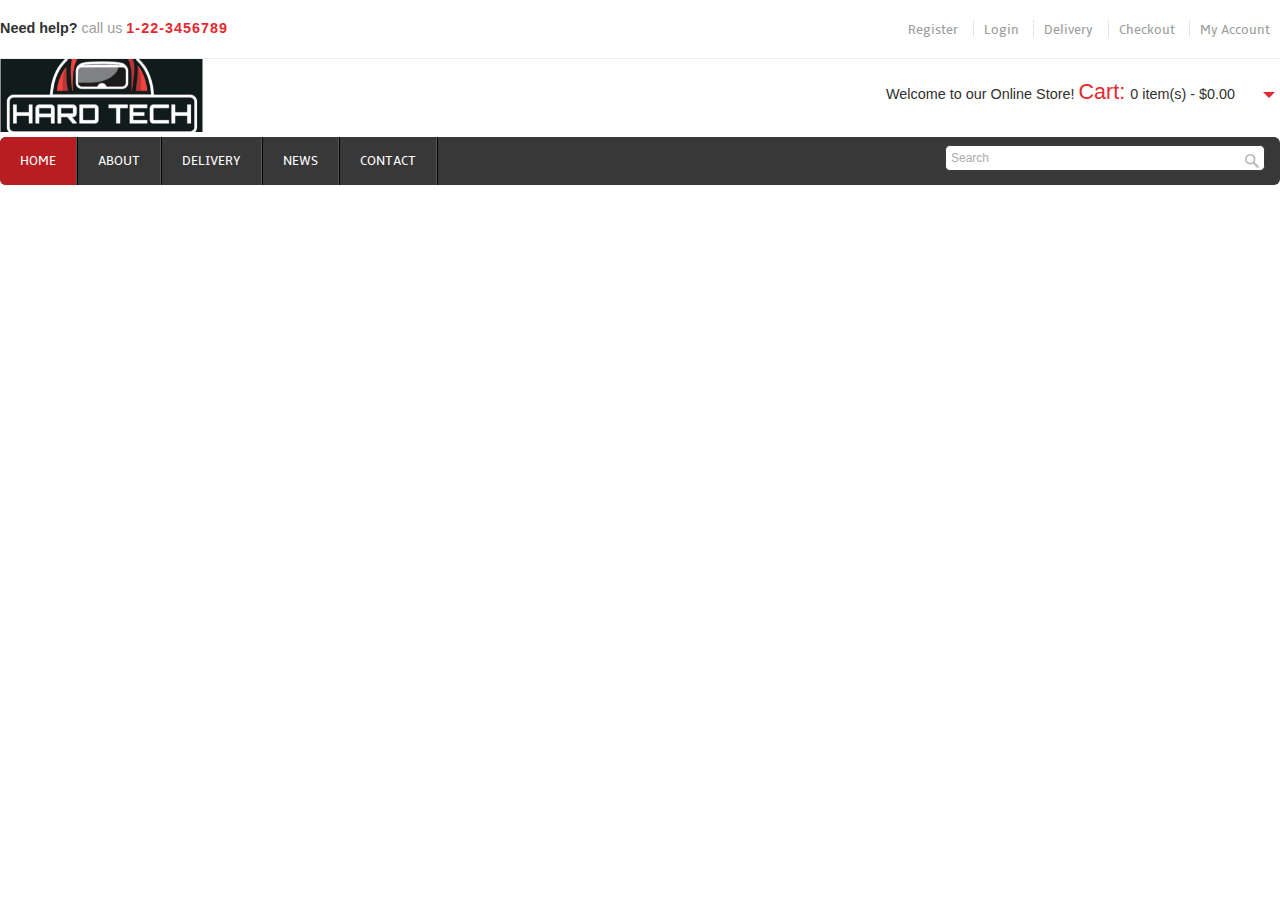
<file: forgot_password.html>
<!DOCTYPE html>
<html lang="en">
<head>
    <meta charset="UTF-8">
    <meta name="viewport" content="width=device-width, initial-scale=1.0">
    <title>HardTech</title>
    <meta http-equiv="Content-Type" content="text/html; charset=utf-8" />
<meta name="viewport" content="width=device-width, initial-scale=1, maximum-scale=1">
<link href="../css/style.css" rel="stylesheet" type="text/css" media="all"/>
<link href="../css/slider.css" rel="stylesheet" type="text/css" media="all"/>
</head>
<body>
    <header class="header"></header>
</body>
<script src="../layout/header.js"></script>
</html>
</file>
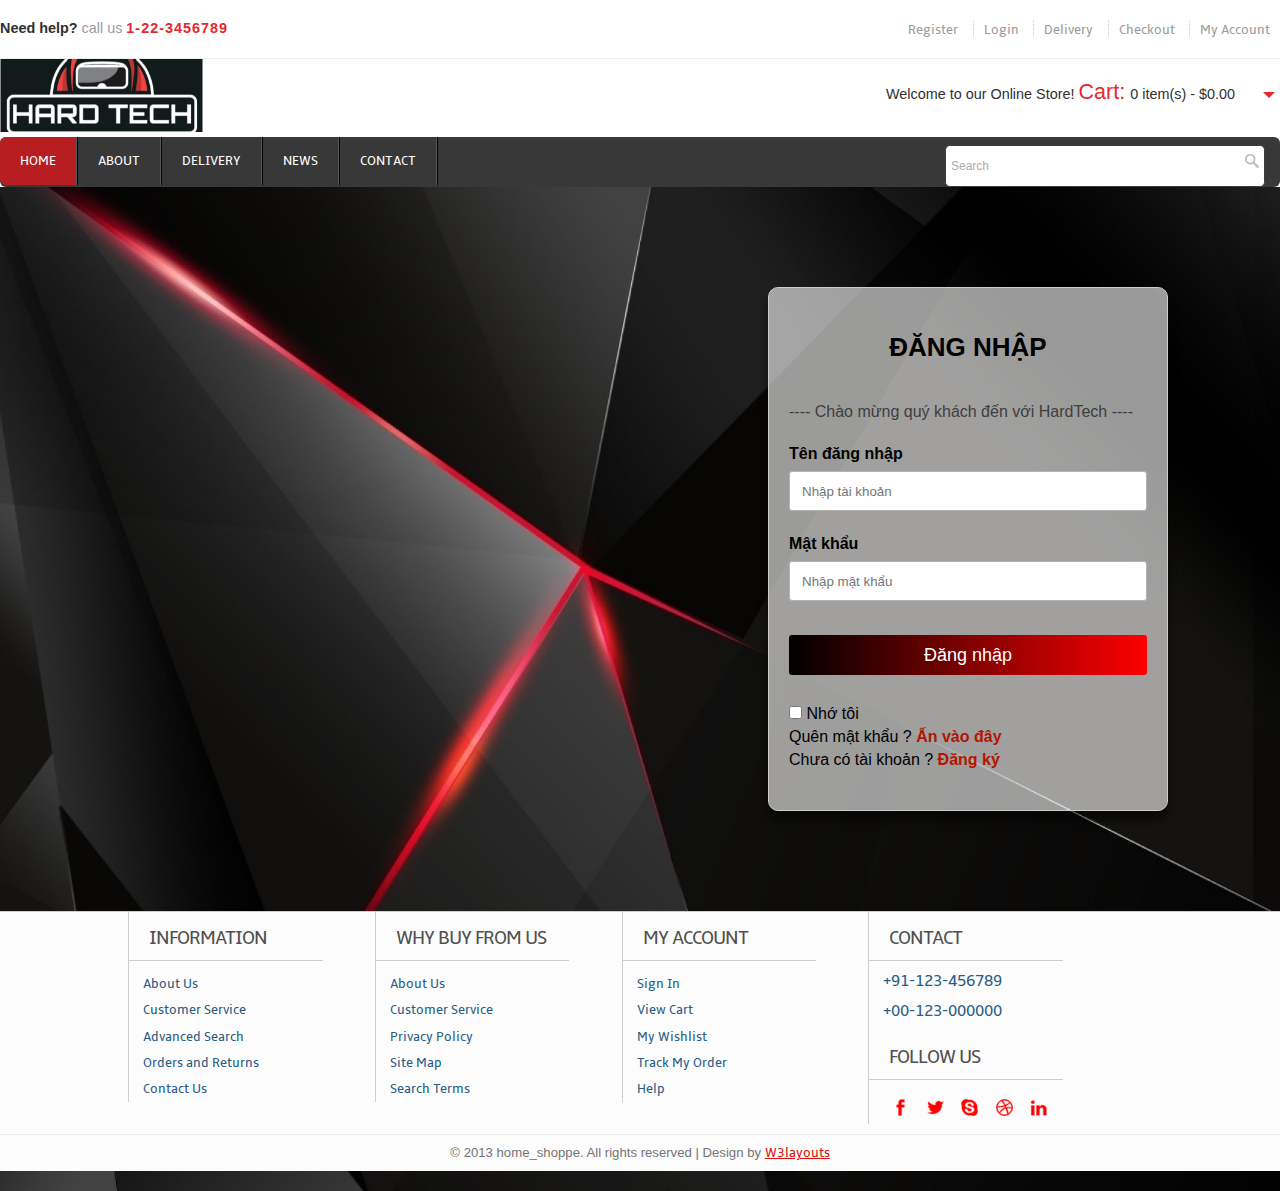
<file: login.html>
<!DOCTYPE html>
<html lang="en">
<head>
    <meta charset="UTF-8">
    <meta name="viewport" content="width=device-width, initial-scale=1.0">
    <title>HardTech</title>
    <meta http-equiv="Content-Type" content="text/html; charset=utf-8" />
<meta name="viewport" content="width=device-width, initial-scale=1, maximum-scale=1">
<link href="../css/style.css" rel="stylesheet" type="text/css" media="all"/>
<link href="../css/slider.css" rel="stylesheet" type="text/css" media="all"/>
<link href="../css/QLTK.css" rel="stylesheet" type="text/css" media="all"/>
<link href="../css/base.css" rel="stylesheet" type="text/css" media="all"/>

</head>
<body>
    <header class="header"></header>

    <div class="login-container" id="login-container">
        <form id="login-form">
          <h2>Đăng nhập</h2>
          <p class="desc">---- Chào mừng quý khách đến với HardTech ----</p>
          <div class="form-group">
            <label for="username">Tên đăng nhập</label>
            <input type="text" id="username" name="username" placeholder="Nhập tài khoản" required>
          </div>
          <div class="form-group">
            <label for="password">Mật khẩu</label>
            <input type="password" id="password" name="password" placeholder="Nhập mật khẩu" required>
          </div>
          <button type="submit">Đăng nhập</button>
        </form>
        <div class="form-options">
            <label>
                <input type="checkbox" id="remember-checkbox">
                Nhớ tôi
              </label>
            <p>Quên mật khẩu ?<a href="#" id="forgot-link"> Ấn vào đây</a></p>
            <p>Chưa có tài khoản ?<a href="#" id="register-link"> Đăng ký</a></p>
          </div>
          <div id="login-error"></div>
    </div>
    <!-- <div class="icon-container">
      <img src="../assets/images/logo_title.ico" id="return_home" alt="House Icon">
      <h5>Return home</h5> -->
      <!-- <i class="fa-solid fa-house"></i> -->
  </div>
    

    <footer class="footer"></footer>

</body>
<script src="../layout/header.js"></script>
<script src="../layout/footer.js"></script>
</html>
</file>
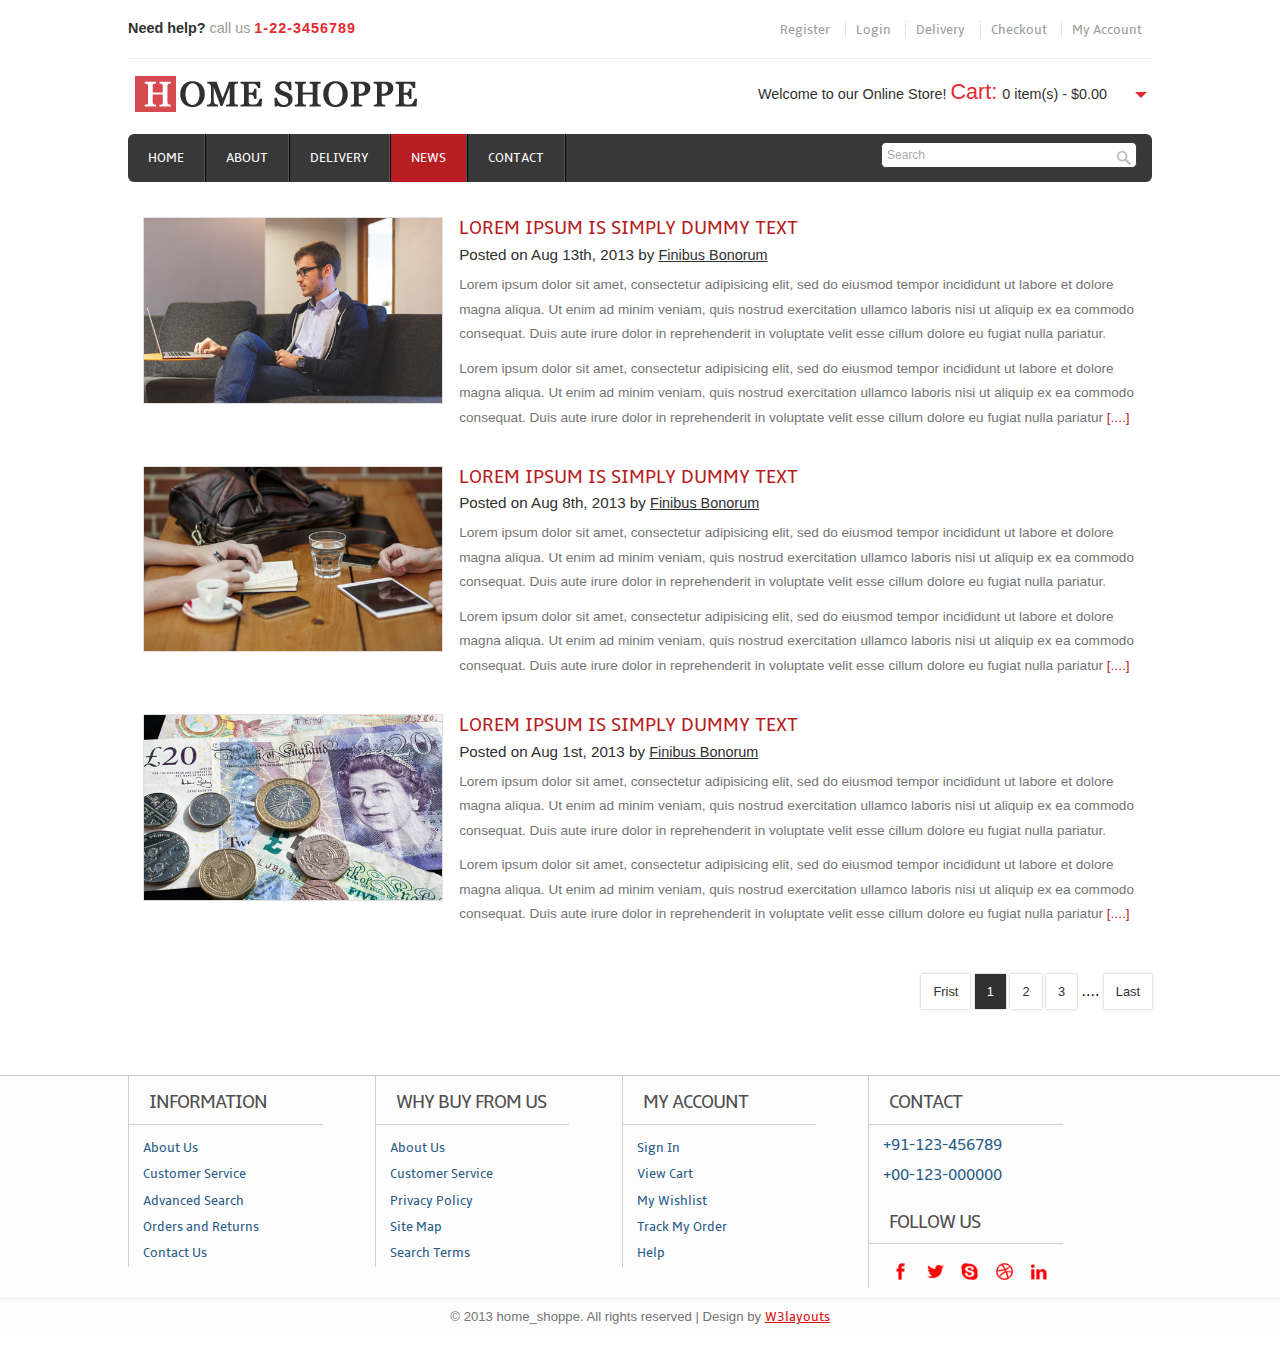
<file: news.html>
<!--A Design by W3layouts
Author: W3layout
Author URL: http://w3layouts.com
License: Creative Commons Attribution 3.0 Unported
License URL: http://creativecommons.org/licenses/by/3.0/
-->
<!DOCTYPE HTML>
<head>
<title>Free Home Shoppe Website Template | News :: w3layouts</title>
<meta http-equiv="Content-Type" content="text/html; charset=utf-8" />
<meta name="viewport" content="width=device-width, initial-scale=1, maximum-scale=1">
<link href="css/style.css" rel="stylesheet" type="text/css" media="all"/>
<!-- <script type="text/javascript" src="js/jquery-1.7.2.min.js"></script> 
<script type="text/javascript" src="js/move-top.js"></script>
<script type="text/javascript" src="js/easing.js"></script> -->
</head>
<body>
  <div class="wrap">
	<div class="header">
		<div class="headertop_desc">
			<div class="call">
				 <p><span>Need help?</span> call us <span class="number">1-22-3456789</span></span></p>
			</div>
			<div class="account_desc">
				<ul>
					<li><a href="#">Register</a></li>
					<li><a href="#">Login</a></li>
					<li><a href="#">Delivery</a></li>
					<li><a href="#">Checkout</a></li>
					<li><a href="#">My Account</a></li>
				</ul>
			</div>
			<div class="clear"></div>
		</div>
		<div class="header_top">
			<div class="logo">
				<a href="index.html"><img src="images/logo.png" alt="" /></a>
			</div>
			  <div class="cart">
			  	   <p>Welcome to our Online Store! <span>Cart:</span><div id="dd" class="wrapper-dropdown-2"> 0 item(s) - $0.00
			  	   	<ul class="dropdown">
							<li>you have no items in your Shopping cart</li>
					</ul></div></p>
			  </div>
			  <script type="text/javascript">
			function DropDown(el) {
				this.dd = el;
				this.initEvents();
			}
			DropDown.prototype = {
				initEvents : function() {
					var obj = this;

					obj.dd.on('click', function(event){
						$(this).toggleClass('active');
						event.stopPropagation();
					});	
				}
			}

			$(function() {

				var dd = new DropDown( $('#dd') );

				$(document).click(function() {
					// all dropdowns
					$('.wrapper-dropdown-2').removeClass('active');
				});

			});

		</script>
	 <div class="clear"></div>
  </div>
	<div class="header_bottom">
	     	<div class="menu">
	     		<ul>
			    	<li><a href="index.html">Home</a></li>
			    	<li><a href="about.html">About</a></li>
			    	<li><a href="delivery.html">Delivery</a></li>
			    	<li  class="active"><a href="news.html">News</a></li>
			    	<li><a href="contact.html">Contact</a></li>
			    	<div class="clear"></div>
     			</ul>
	     	</div>
	     	<div class="search_box">
	     		<form>
	     			<input type="text" value="Search" onfocus="this.value = '';" onblur="if (this.value == '') {this.value = 'Search';}"><input type="submit" value="">
	     		</form>
	     	</div>
	     	<div class="clear"></div>
	     </div>	     	
   </div>
 <div class="main">
    <div class="content">
    	<div class="image group">
				<div class="grid images_3_of_1">
					<img src="images/newsimg1.jpg" alt="" />
				</div>
				<div class="grid news_desc">
					<h3>Lorem Ipsum is simply dummy text </h3>
					<h4>Posted on Aug 13th, 2013 by <span><a href="#">Finibus Bonorum</a></span></h4>
					<p>Lorem ipsum dolor sit amet, consectetur adipisicing elit, sed do eiusmod tempor incididunt ut labore et dolore magna aliqua. Ut enim ad minim veniam, quis nostrud exercitation ullamco laboris nisi ut aliquip ex ea commodo consequat. Duis aute irure dolor in reprehenderit in voluptate velit esse cillum dolore eu fugiat nulla pariatur.</p>
					<p>Lorem ipsum dolor sit amet, consectetur adipisicing elit, sed do eiusmod tempor incididunt ut labore et dolore magna aliqua. Ut enim ad minim veniam, quis nostrud exercitation ullamco laboris nisi ut aliquip ex ea commodo consequat. Duis aute irure dolor in reprehenderit in voluptate velit esse cillum dolore eu fugiat nulla pariatur <a href="#" title="more">[....]</a></p>
			   </div>
		   </div>	
		   <div class="image group">
				<div class="grid images_3_of_1">
					<img src="images/newsimg2.jpg" alt="" />
				</div>
				<div class="grid news_desc">
					<h3>Lorem Ipsum is simply dummy text </h3>
					<h4>Posted on Aug 8th, 2013 by <span><a href="#">Finibus Bonorum</a></span></h4>
					<p>Lorem ipsum dolor sit amet, consectetur adipisicing elit, sed do eiusmod tempor incididunt ut labore et dolore magna aliqua. Ut enim ad minim veniam, quis nostrud exercitation ullamco laboris nisi ut aliquip ex ea commodo consequat. Duis aute irure dolor in reprehenderit in voluptate velit esse cillum dolore eu fugiat nulla pariatur.</p>
					<p>Lorem ipsum dolor sit amet, consectetur adipisicing elit, sed do eiusmod tempor incididunt ut labore et dolore magna aliqua. Ut enim ad minim veniam, quis nostrud exercitation ullamco laboris nisi ut aliquip ex ea commodo consequat. Duis aute irure dolor in reprehenderit in voluptate velit esse cillum dolore eu fugiat nulla pariatur <a href="#" title="more">[....]</a></p>
			   </div>
		   </div>
		   <div class="image group">
				<div class="grid images_3_of_1">
					<img src="images/newsimg3.jpg" alt="" />
				</div>
				<div class="grid news_desc">
					<h3>Lorem Ipsum is simply dummy text </h3>
					<h4>Posted on Aug 1st, 2013 by <span><a href="#">Finibus Bonorum</a></span></h4>
					<p>Lorem ipsum dolor sit amet, consectetur adipisicing elit, sed do eiusmod tempor incididunt ut labore et dolore magna aliqua. Ut enim ad minim veniam, quis nostrud exercitation ullamco laboris nisi ut aliquip ex ea commodo consequat. Duis aute irure dolor in reprehenderit in voluptate velit esse cillum dolore eu fugiat nulla pariatur.</p>
					<p>Lorem ipsum dolor sit amet, consectetur adipisicing elit, sed do eiusmod tempor incididunt ut labore et dolore magna aliqua. Ut enim ad minim veniam, quis nostrud exercitation ullamco laboris nisi ut aliquip ex ea commodo consequat. Duis aute irure dolor in reprehenderit in voluptate velit esse cillum dolore eu fugiat nulla pariatur <a href="#" title="more">[....]</a></p>
			   </div>
		   </div>
		   <div class="content-pagenation">
						<li><a href="#">Frist</a></li>
						<li class="active"><a href="#">1</a></li>
						<li><a href="#">2</a></li>
						<li><a href="#">3</a></li>
						<li><span>....</span></li>
						<li><a href="#">Last</a></li>
						<div class="clear"> </div>
					</div>	
         </div> 
    </div>
 </div>
   <div class="footer">
   	  <div class="wrap">	
	     <div class="section group">
				<div class="col_1_of_4 span_1_of_4">
						<h4>Information</h4>
						<ul>
						<li><a href="about.html">About Us</a></li>
						<li><a href="contact.html">Customer Service</a></li>
						<li><a href="#">Advanced Search</a></li>
						<li><a href="delivery.html">Orders and Returns</a></li>
						<li><a href="contact.html">Contact Us</a></li>
						</ul>
					</div>
				<div class="col_1_of_4 span_1_of_4">
					<h4>Why buy from us</h4>
						<ul>
						<li><a href="about.html">About Us</a></li>
						<li><a href="contact.html">Customer Service</a></li>
						<li><a href="#">Privacy Policy</a></li>
						<li><a href="contact.html">Site Map</a></li>
						<li><a href="#">Search Terms</a></li>
						</ul>
				</div>
				<div class="col_1_of_4 span_1_of_4">
					<h4>My account</h4>
						<ul>
							<li><a href="contact.html">Sign In</a></li>
							<li><a href="index.html">View Cart</a></li>
							<li><a href="#">My Wishlist</a></li>
							<li><a href="#">Track My Order</a></li>
							<li><a href="contact.html">Help</a></li>
						</ul>
				</div>
				<div class="col_1_of_4 span_1_of_4">
					<h4>Contact</h4>
						<ul>
							<li><span>+91-123-456789</span></li>
							<li><span>+00-123-000000</span></li>
						</ul>
						<div class="social-icons">
							<h4>Follow Us</h4>
					   		  <ul>
							      <li><a href="#" target="_blank"><img src="images/facebook.png" alt="" /></a></li>
							      <li><a href="#" target="_blank"><img src="images/twitter.png" alt="" /></a></li>
							      <li><a href="#" target="_blank"><img src="images/skype.png" alt="" /> </a></li>
							      <li><a href="#" target="_blank"> <img src="images/dribbble.png" alt="" /></a></li>
							      <li><a href="#" target="_blank"> <img src="images/linkedin.png" alt="" /></a></li>
							      <div class="clear"></div>
						     </ul>
   	 					</div>
				</div>
			</div>			
        </div>
        <div class="copy_right">
		<p>&copy; 2013 home_shoppe. All rights reserved | Design by <a href="http://w3layouts.com/">W3layouts</a></p>
		   </div>
    </div>
   <!-- <script type="text/javascript">
		$(document).ready(function() {			
			$().UItoTop({ easingType: 'easeOutQuart' });
			
		});
	</script> -->
    <a href="#" id="toTop"><span id="toTopHover"> </span></a>
</body>
</html>
</file>
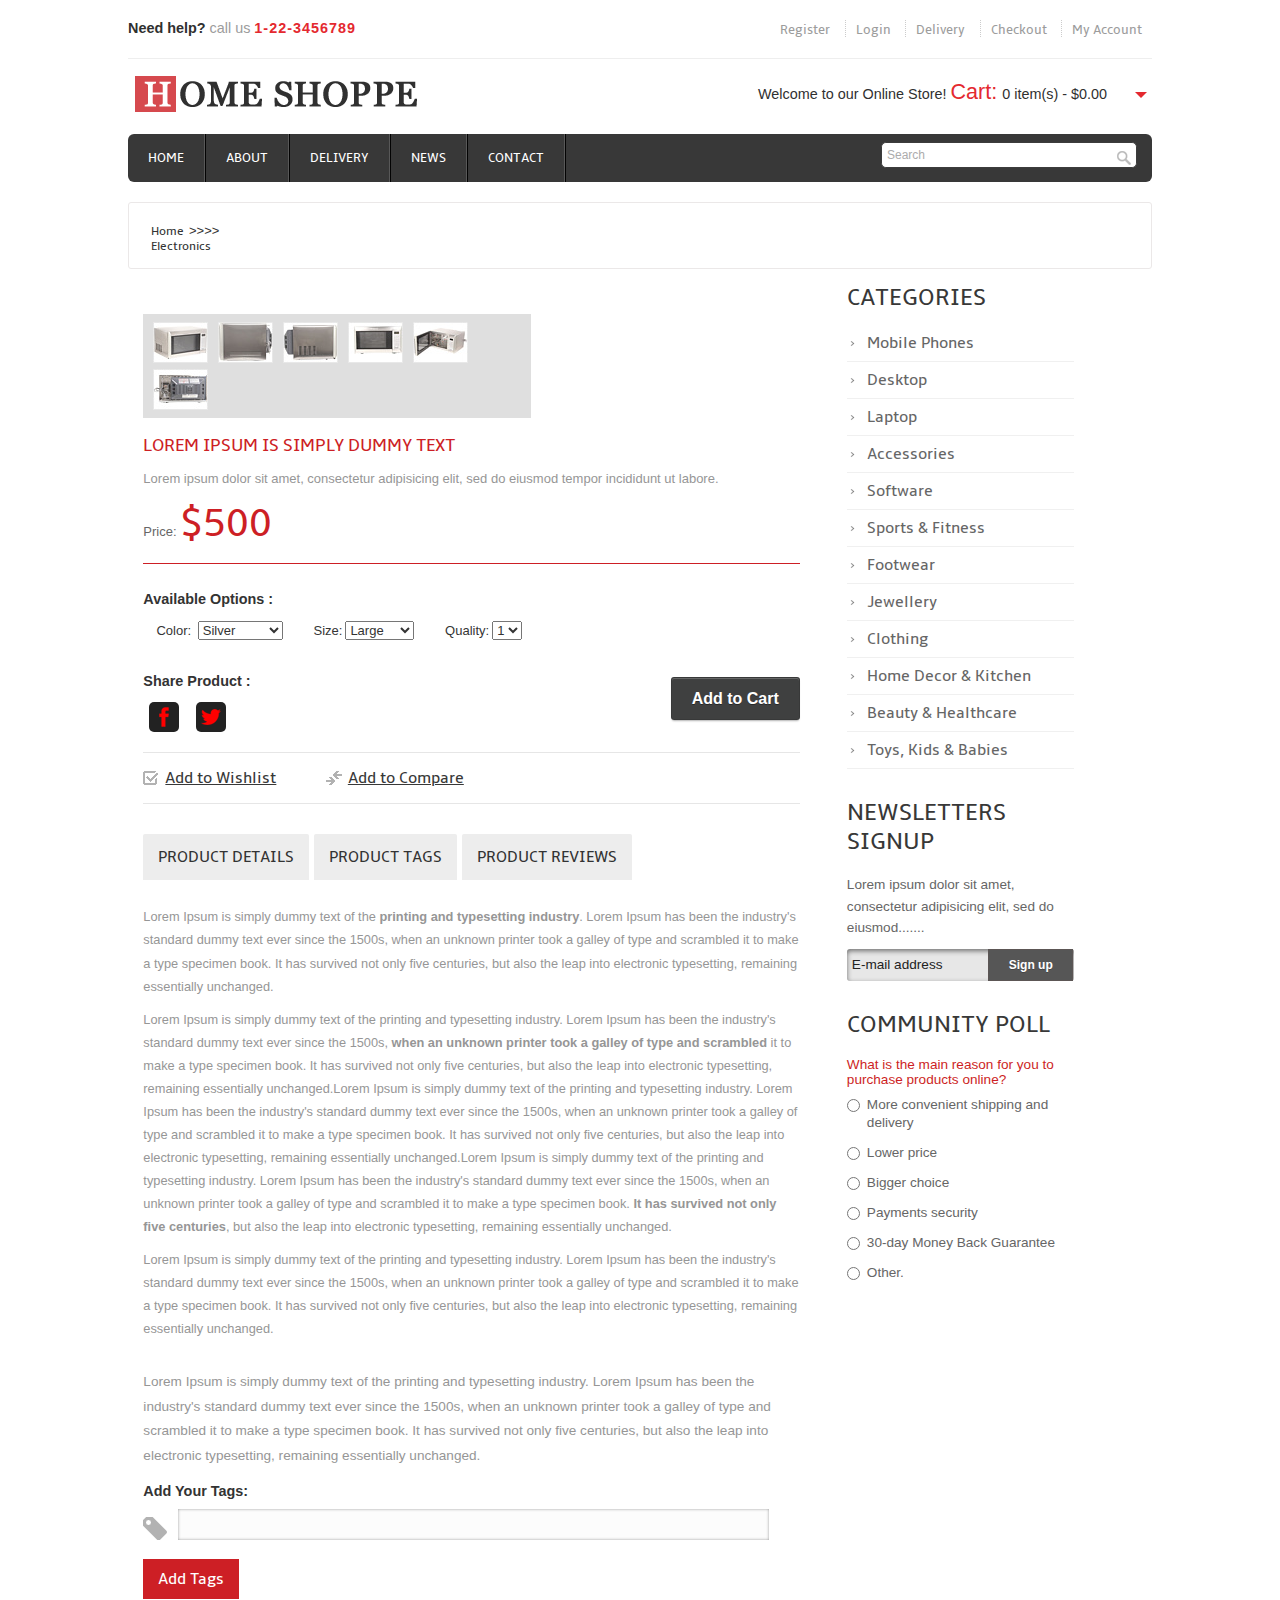
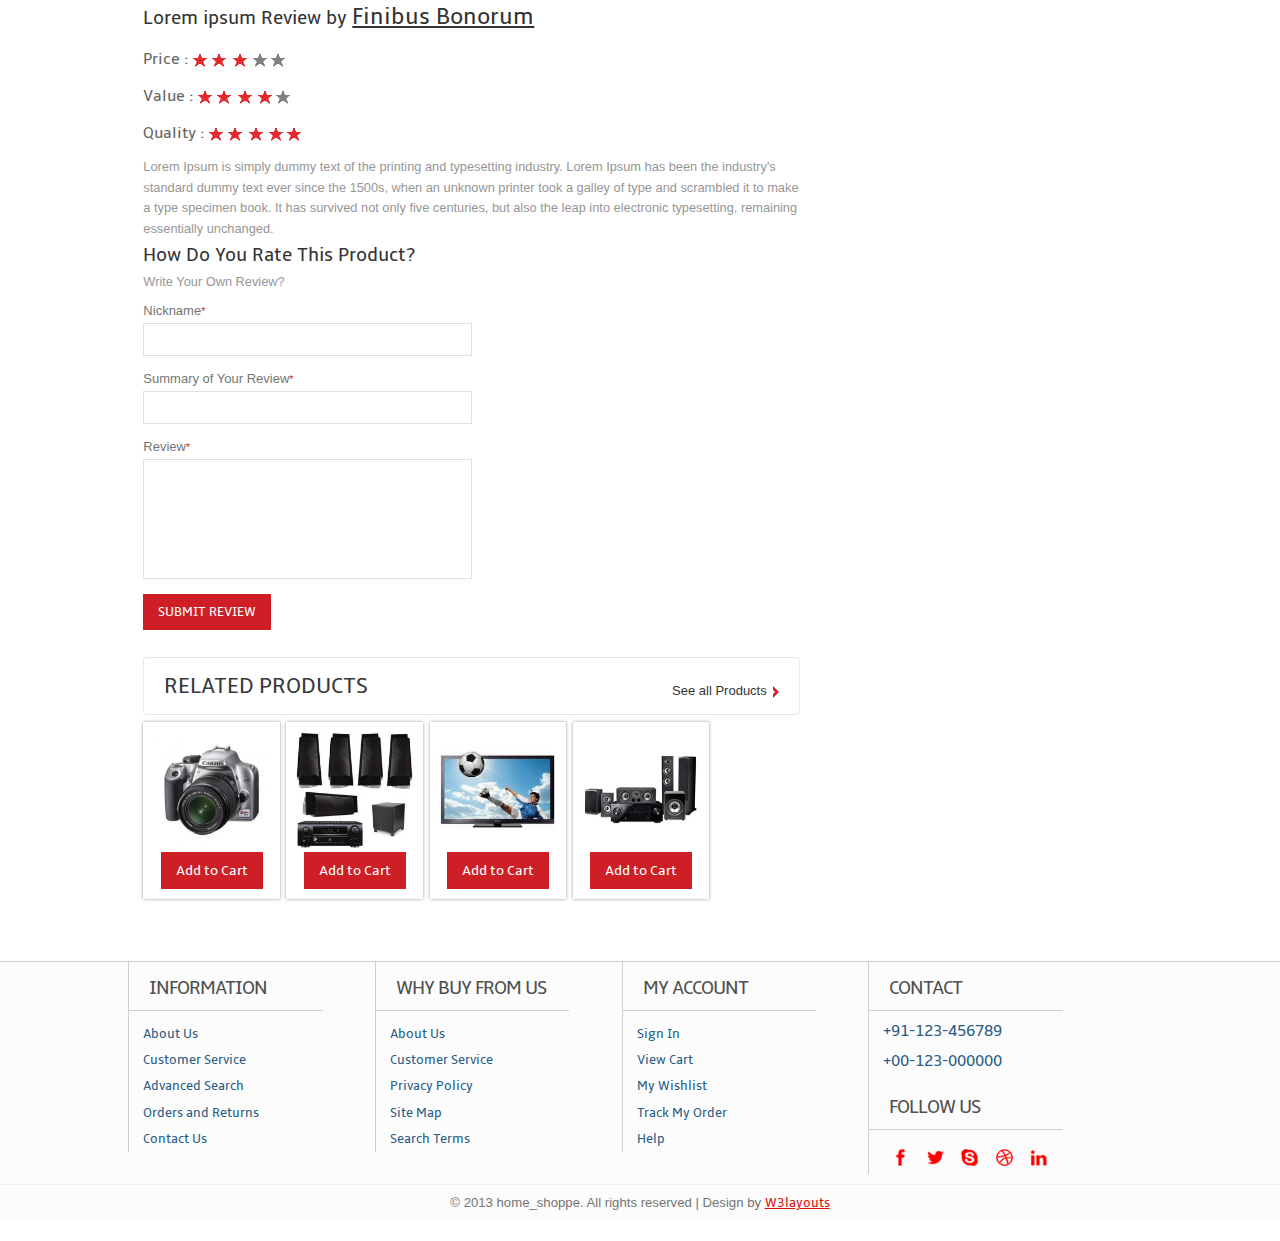
<file: preview.html>
<!--A Design by W3layouts
Author: W3layout
Author URL: http://w3layouts.com
License: Creative Commons Attribution 3.0 Unported
License URL: http://creativecommons.org/licenses/by/3.0/
-->
<!DOCTYPE HTML>
<head>
<title>Free Home Shoppe Website Template | Preview :: w3layouts</title>
<meta http-equiv="Content-Type" content="text/html; charset=utf-8" />
<meta name="viewport" content="width=device-width, initial-scale=1, maximum-scale=1">
<link href="css/style.css" rel="stylesheet" type="text/css" media="all"/>
<link href="css/easy-responsive-tabs.css" rel="stylesheet" type="text/css" media="all"/>
<link rel="stylesheet" href="css/global.css">

<!-- <script type="text/javascript" src="js/jquery-1.7.2.min.js"></script> 
<script type="text/javascript" src="js/move-top.js"></script>
<script type="text/javascript" src="js/easing.js"></script>
<script src="js/easyResponsiveTabs.js" type="text/javascript"></script>
<script src="js/slides.min.jquery.js"></script>
<script>
		$(function(){
			$('#products').slides({
				preload: true,
				preloadImage: 'img/loading.gif',
				effect: 'slide, fade',
				crossfade: true,
				slideSpeed: 350,
				fadeSpeed: 500,
				generateNextPrev: true,
				generatePagination: false
			});
		});
	</script> -->
</head>
<body>
  <div class="wrap">
	<div class="header">
		<div class="headertop_desc">
			<div class="call">
				 <p><span>Need help?</span> call us <span class="number">1-22-3456789</span></span></p>
			</div>
			<div class="account_desc">
				<ul>
					<li><a href="#">Register</a></li>
					<li><a href="#">Login</a></li>
					<li><a href="#">Delivery</a></li>
					<li><a href="#">Checkout</a></li>
					<li><a href="#">My Account</a></li>
				</ul>
			</div>
			<div class="clear"></div>
		</div>
		<div class="header_top">
			<div class="logo">
				<a href="index.html"><img src="images/logo.png" alt="" /></a>
			</div>
			  <div class="cart">
			  	   <p>Welcome to our Online Store! <span>Cart:</span><div id="dd" class="wrapper-dropdown-2"> 0 item(s) - $0.00
			  	   	<ul class="dropdown">
							<li>you have no items in your Shopping cart</li>
					</ul></div></p>
			  </div>
			  <script type="text/javascript">
			function DropDown(el) {
				this.dd = el;
				this.initEvents();
			}
			DropDown.prototype = {
				initEvents : function() {
					var obj = this;

					obj.dd.on('click', function(event){
						$(this).toggleClass('active');
						event.stopPropagation();
					});	
				}
			}

			$(function() {

				var dd = new DropDown( $('#dd') );

				$(document).click(function() {
					// all dropdowns
					$('.wrapper-dropdown-2').removeClass('active');
				});

			});

		</script>
	 <div class="clear"></div>
  </div>
	<div class="header_bottom">
	     	<div class="menu">
	     		<ul>
			    	<li><a href="index.html">Home</a></li>
			    	<li><a href="about.html">About</a></li>
			    	<li><a href="delivery.html">Delivery</a></li>
			    	<li><a href="news.html">News</a></li>
			    	<li><a href="contact.html">Contact</a></li>
			    	<div class="clear"></div>
     			</ul>
	     	</div>
	     	<div class="search_box">
	     		<form>
	     			<input type="text" value="Search" onfocus="this.value = '';" onblur="if (this.value == '') {this.value = 'Search';}"><input type="submit" value="">
	     		</form>
	     	</div>
	     	<div class="clear"></div>
	     </div>	     	
   </div>
 <div class="main">
    <div class="content">
    	<div class="content_top">
    		<div class="back-links">
    		<p><a href="index.html">Home</a> >>>> <a href="#">Electronics</a></p>
    	    </div>
    		<div class="clear"></div>
    	</div>
    	<div class="section group">
				<div class="cont-desc span_1_of_2">
				  <div class="product-details">				
					<div class="grid images_3_of_2">
						<div id="container">
						   <div id="products_example">
							   <div id="products">
								<div class="slides_container">
									<a href="#" target="_blank"><img src="images/productslide-1.jpg" alt=" " /></a>
									<a href="#" target="_blank"><img src="images/productslide-2.jpg" alt=" " /></a>
									<a href="#" target="_blank"><img src="images/productslide-3.jpg" alt=" " /></a>					
									<a href="#" target="_blank"><img src="images/productslide-4.jpg" alt=" " /></a>
									<a href="#" target="_blank"><img src="images/productslide-5.jpg" alt=" " /></a>
									<a href="#" target="_blank"><img src="images/productslide-6.jpg" alt=" " /></a>
								</div>
								<ul class="pagination">
									<li><a href="#"><img src="images/thumbnailslide-1.jpg" alt=" " /></a></li>
									<li><a href="#"><img src="images/thumbnailslide-2.jpg" alt=" " /></a></li>
									<li><a href="#"><img src="images/thumbnailslide-3.jpg" alt=" " /></a></li>
									<li><a href="#"><img src="images/thumbnailslide-4.jpg" alt=" " /></a></li>
									<li><a href="#"><img src="images/thumbnailslide-5.jpg" alt=" " /></a></li>
									<li><a href="#"><img src="images/thumbnailslide-6.jpg" alt=" " /></a></li>
								</ul>
							</div>
						</div>
					</div>
				</div>
				<div class="desc span_3_of_2">
					<h2>Lorem Ipsum is simply dummy text </h2>
					<p>Lorem ipsum dolor sit amet, consectetur adipisicing elit, sed do eiusmod tempor incididunt ut labore.</p>					
					<div class="price">
						<p>Price: <span>$500</span></p>
					</div>
					<div class="available">
						<p>Available Options :</p>
					<ul>
						<li>Color:
							<select>
							<option>Silver</option>
							<option>Black</option>
							<option>Dark Black</option>
							<option>Red</option>
						</select></li>
						<li>Size:<select>
							<option>Large</option>
							<option>Medium</option>
							<option>small</option>
							<option>Large</option>
							<option>small</option>
						</select></li>
						<li>Quality:<select>
							<option>1</option>
							<option>2</option>
							<option>3</option>
							<option>4</option>
							<option>5</option>
						</select></li>
					</ul>
					</div>
				<div class="share-desc">
					<div class="share">
						<p>Share Product :</p>
						<ul>
					    	<li><a href="#"><img src="images/facebook.png" alt="" /></a></li>
					    	<li><a href="#"><img src="images/twitter.png" alt="" /></a></li>					    
			    		</ul>
					</div>
					<div class="button"><span><a href="#">Add to Cart</a></span></div>					
					<div class="clear"></div>
				</div>
				 <div class="wish-list">
				 	<ul>
				 		<li class="wish"><a href="#">Add to Wishlist</a></li>
				 	    <li class="compare"><a href="#">Add to Compare</a></li>
				 	</ul>
				 </div>
			</div>
			<div class="clear"></div>
		  </div>
		<div class="product_desc">	
			<div id="horizontalTab">
				<ul class="resp-tabs-list">
					<li>Product Details</li>
					<li>product Tags</li>
					<li>Product Reviews</li>
					<div class="clear"></div>
				</ul>
				<div class="resp-tabs-container">
					<div class="product-desc">
						<p>Lorem Ipsum is simply dummy text of the <span>printing and typesetting industry</span>. Lorem Ipsum has been the industry's standard dummy text ever since the 1500s, when an unknown printer took a galley of type and scrambled it to make a type specimen book. It has survived not only five centuries, but also the leap into electronic typesetting, remaining essentially unchanged.</p>
						<p>Lorem Ipsum is simply dummy text of the printing and typesetting industry. Lorem Ipsum has been the industry's standard dummy text ever since the 1500s, <span>when an unknown printer took a galley of type and scrambled</span> it to make a type specimen book. It has survived not only five centuries, but also the leap into electronic typesetting, remaining essentially unchanged.Lorem Ipsum is simply dummy text of the printing and typesetting industry. Lorem Ipsum has been the industry's standard dummy text ever since the 1500s, when an unknown printer took a galley of type and scrambled it to make a type specimen book. It has survived not only five centuries, but also the leap into electronic typesetting, remaining essentially unchanged.Lorem Ipsum is simply dummy text of the printing and typesetting industry. Lorem Ipsum has been the industry's standard dummy text ever since the 1500s, when an unknown printer took a galley of type and scrambled it to make a type specimen book.<span> It has survived not only five centuries</span>, but also the leap into electronic typesetting, remaining essentially unchanged.</p>
						<p>Lorem Ipsum is simply dummy text of the printing and typesetting industry. Lorem Ipsum has been the industry's standard dummy text ever since the 1500s, when an unknown printer took a galley of type and scrambled it to make a type specimen book. It has survived not only five centuries, but also the leap into electronic typesetting, remaining essentially unchanged.</p>					</div>

				 <div class="product-tags">
						 <p>Lorem Ipsum is simply dummy text of the printing and typesetting industry. Lorem Ipsum has been the industry's standard dummy text ever since the 1500s, when an unknown printer took a galley of type and scrambled it to make a type specimen book. It has survived not only five centuries, but also the leap into electronic typesetting, remaining essentially unchanged.</p>
					<h4>Add Your Tags:</h4>
					<div class="input-box">
						<input type="text" value="">
					</div>
					<div class="button"><span><a href="#">Add Tags</a></span></div>
			    </div>	

				<div class="review">
					<h4>Lorem ipsum Review by <a href="#">Finibus Bonorum</a></h4>
					 <ul>
					 	<li>Price :<a href="#"><img src="images/price-rating.png" alt="" /></a></li>
					 	<li>Value :<a href="#"><img src="images/value-rating.png" alt="" /></a></li>
					 	<li>Quality :<a href="#"><img src="images/quality-rating.png" alt="" /></a></li>
					 </ul>
					 <p>Lorem Ipsum is simply dummy text of the printing and typesetting industry. Lorem Ipsum has been the industry's standard dummy text ever since the 1500s, when an unknown printer took a galley of type and scrambled it to make a type specimen book. It has survived not only five centuries, but also the leap into electronic typesetting, remaining essentially unchanged.</p>
				  <div class="your-review">
				  	 <h3>How Do You Rate This Product?</h3>
				  	  <p>Write Your Own Review?</p>
				  	  <form>
					    	<div>
						    	<span><label>Nickname<span class="red">*</span></label></span>
						    	<span><input type="text" value=""></span>
						    </div>
						    <div><span><label>Summary of Your Review<span class="red">*</span></label></span>
						    	<span><input type="text" value=""></span>
						    </div>						
						    <div>
						    	<span><label>Review<span class="red">*</span></label></span>
						    	<span><textarea> </textarea></span>
						    </div>
						   <div>
						   		<span><input type="submit" value="SUBMIT REVIEW"></span>
						  </div>
					    </form>
				  	 </div>				
				</div>
			</div>
		 </div>
	 </div>
	    <script type="text/javascript">
    $(document).ready(function () {
        $('#horizontalTab').easyResponsiveTabs({
            type: 'default', //Types: default, vertical, accordion           
            width: 'auto', //auto or any width like 600px
            fit: true   // 100% fit in a container
        });
    });
   </script>		
   <div class="content_bottom">
    		<div class="heading">
    		<h3>Related Products</h3>
    		</div>
    		<div class="see">
    			<p><a href="#">See all Products</a></p>
    		</div>
    		<div class="clear"></div>
    	</div>
   <div class="section group">
				<div class="grid_1_of_4 images_1_of_4">
					 <a href="#"><img src="images/new-pic1.jpg" alt=""></a>					
					<div class="price" style="border:none">
					       		<div class="add-cart" style="float:none">								
									<h4><a href="#">Add to Cart</a></h4>
							     </div>
							 <div class="clear"></div>
					</div>
				</div>
				<div class="grid_1_of_4 images_1_of_4">
					<a href="#"><img src="images/new-pic2.jpg" alt=""></a>
					 <div class="price" style="border:none">
					       		<div class="add-cart" style="float:none">								
									<h4><a href="#">Add to Cart</a></h4>
							     </div>
							 <div class="clear"></div>
					</div>
				</div>
				<div class="grid_1_of_4 images_1_of_4">
					<a href="#"><img src="images/new-pic4.jpg" alt=""></a>
					<div class="price" style="border:none">
					       		<div class="add-cart" style="float:none">								
									<h4><a href="#">Add to Cart</a></h4>
							     </div>
							 <div class="clear"></div>
					</div>
				</div>
				<div class="grid_1_of_4 images_1_of_4">
				 <img src="images/new-pic3.jpg" alt="">
					 <div class="price" style="border:none">
					       		<div class="add-cart" style="float:none">								
									<h4><a href="#">Add to Cart</a></h4>
							     </div>
							 <div class="clear"></div>
					</div>
				</div>
			</div>
        </div>
				<div class="rightsidebar span_3_of_1">
					<h2>CATEGORIES</h2>
					<ul class="side-w3ls">
				      <li><a href="#">Mobile Phones</a></li>
				      <li><a href="#">Desktop</a></li>
				      <li><a href="#">Laptop</a></li>
				      <li><a href="#">Accessories</a></li>
				      <li><a href="#">Software</a></li>
				       <li><a href="#">Sports &amp; Fitness</a></li>
				       <li><a href="#">Footwear</a></li>
				       <li><a href="#">Jewellery</a></li>
				       <li><a href="#">Clothing</a></li>
				       <li><a href="#">Home Decor &amp; Kitchen</a></li>
				       <li><a href="#">Beauty &amp; Healthcare</a></li>
				       <li><a href="#">Toys, Kids &amp; Babies</a></li>
    				</ul>
    				<div class="subscribe">
    					<h2>Newsletters Signup</h2>
    						<p>Lorem ipsum dolor sit amet, consectetur adipisicing elit, sed do eiusmod.......</p>
						    <div class="signup">
							    <form>
							    	<input type="text" value="E-mail address" onfocus="this.value = '';" onblur="if (this.value == '') {this.value = 'E-mail address';"><input type="submit" value="Sign up">
							    </form>
						    </div>
      				</div>
      				 <div class="community-poll">
      				 	<h2>Community POll</h2>
      				 	<p>What is the main reason for you to purchase products online?</p>
      				 	<div class="poll">
      				 		<form>
      				 			<ul>
									<li>
									<input type="radio" name="vote" class="radio" value="1">
									<span class="label"><label>More convenient shipping and delivery </label></span>
									</li>
									<li>
									<input type="radio" name="vote" class="radio" value="2">
									<span class="label"><label for="vote_2">Lower price</label></span>
									</li>
									<li>
									<input type="radio" name="vote" class="radio" value="3">
									<span class="label"><label for="vote_3">Bigger choice</label></span>
									</li>
									<li>
									<input type="radio" name="vote" class="radio" value="5">
									<span class="label"><label for="vote_5">Payments security </label></span>
									</li>
									<li>
									<input type="radio" name="vote" class="radio" value="6">
									<span class="label"><label for="vote_6">30-day Money Back Guarantee </label></span>
									</li>
									<li>
									<input type="radio" name="vote" class="radio" value="7">
									<span class="label"><label for="vote_7">Other.</label></span>
									</li>
									</ul>
      				 		</form>
      				 	</div>
      				 </div>
 				</div>
 		</div>
 	</div>
    </div>
 </div>
   <div class="footer">
   	  <div class="wrap">	
	     <div class="section group">
				<div class="col_1_of_4 span_1_of_4">
						<h4>Information</h4>
						<ul>
						<li><a href="about.html">About Us</a></li>
						<li><a href="contact.html">Customer Service</a></li>
						<li><a href="#">Advanced Search</a></li>
						<li><a href="delivery.html">Orders and Returns</a></li>
						<li><a href="contact.html">Contact Us</a></li>
						</ul>
					</div>
				<div class="col_1_of_4 span_1_of_4">
					<h4>Why buy from us</h4>
						<ul>
						<li><a href="about.html">About Us</a></li>
						<li><a href="contact.html">Customer Service</a></li>
						<li><a href="#">Privacy Policy</a></li>
						<li><a href="contact.html">Site Map</a></li>
						<li><a href="#">Search Terms</a></li>
						</ul>
				</div>
				<div class="col_1_of_4 span_1_of_4">
					<h4>My account</h4>
						<ul>
							<li><a href="contact.html">Sign In</a></li>
							<li><a href="index.html">View Cart</a></li>
							<li><a href="#">My Wishlist</a></li>
							<li><a href="#">Track My Order</a></li>
							<li><a href="contact.html">Help</a></li>
						</ul>
				</div>
				<div class="col_1_of_4 span_1_of_4">
					<h4>Contact</h4>
						<ul>
							<li><span>+91-123-456789</span></li>
							<li><span>+00-123-000000</span></li>
						</ul>
						<div class="social-icons">
							<h4>Follow Us</h4>
					   		  <ul>
							      <li><a href="#" target="_blank"><img src="images/facebook.png" alt="" /></a></li>
							      <li><a href="#" target="_blank"><img src="images/twitter.png" alt="" /></a></li>
							      <li><a href="#" target="_blank"><img src="images/skype.png" alt="" /> </a></li>
							      <li><a href="#" target="_blank"> <img src="images/dribbble.png" alt="" /></a></li>
							      <li><a href="#" target="_blank"> <img src="images/linkedin.png" alt="" /></a></li>
							      <div class="clear"></div>
						     </ul>
   	 					</div>
				</div>
			</div>			
        </div>
        <div class="copy_right">
				<p>&copy; 2013 home_shoppe. All rights reserved | Design by <a href="http://w3layouts.com/">W3layouts</a></p>
		   </div>
    </div>
   <!-- <script type="text/javascript">
		$(document).ready(function() {			
			$().UItoTop({ easingType: 'easeOutQuart' });
			
		});
	</script> -->
    <a href="#" id="toTop"><span id="toTopHover"> </span></a>
</body>
</html>
</file>
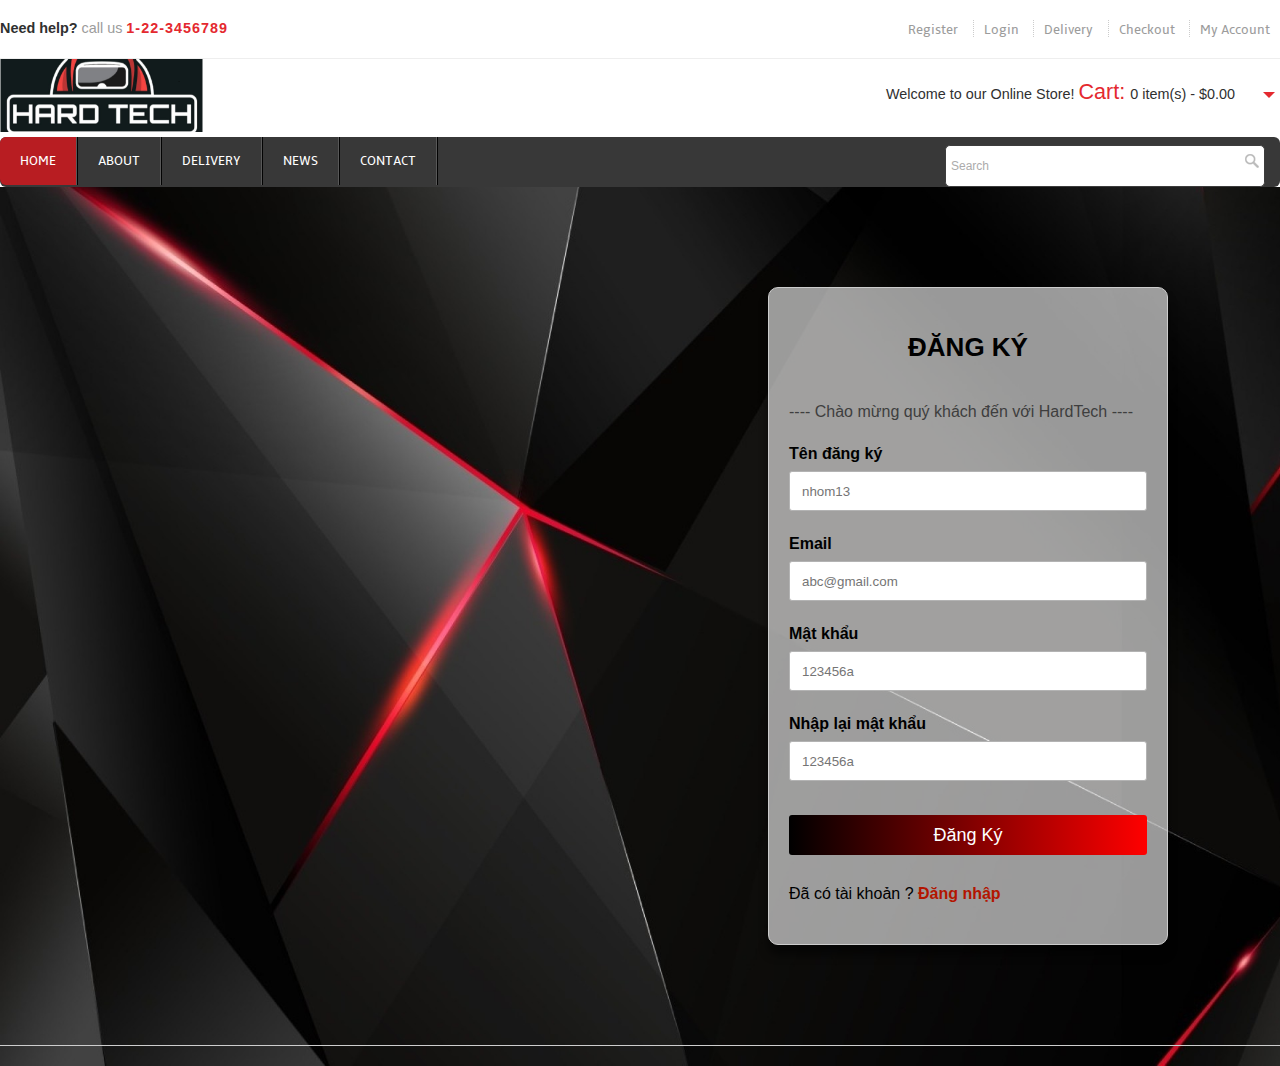
<file: register.html>
<!DOCTYPE html>
<html lang="en">
<head>
    <meta charset="UTF-8">
    <meta name="viewport" content="width=device-width, initial-scale=1.0">
    <title>HardTech</title>
    <meta http-equiv="Content-Type" content="text/html; charset=utf-8" />
<meta name="viewport" content="width=device-width, initial-scale=1, maximum-scale=1">
<link href="../css/style.css" rel="stylesheet" type="text/css" media="all"/>
<link href="../css/slider.css" rel="stylesheet" type="text/css" media="all"/>
<link href="../css/QLTK.css" rel="stylesheet" type="text/css" media="all"/>
<link href="../css/base.css" rel="stylesheet" type="text/css" media="all"/>

</head>
<body>
    <header class="header"></header>
    <div class="register-container" id="register-container">
        <form id="register-form">
          <h2>Đăng ký</h2>
          <p class="desc">---- Chào mừng quý khách đến với HardTech ----</p>
          <div class="form-group">
            <label for="username">Tên đăng ký</label>
            <input type="text" id="username1" name="username" required placeholder="nhom13">
          </div>
          <div class="form-group">
            <label for="E-mail">Email</label>
            <input type="email" id="email1" name="email" required placeholder="abc@gmail.com">
          </div>
          <div class="form-group">
            <label for="password">Mật khẩu</label>
            <input type="password" id="password1" name="password" required placeholder="123456a">
          </div>
          <div class="form-group">
            <label for="password">Nhập lại mật khẩu</label>
            <input type="password" id="password2" name="password" required placeholder="123456a">
          </div>
          <!-- <div class="form-group" id="code_form_register">
            <label for="code">Code </label>
            <input type="text" id="code" name="code" required placeholder="">
          </div> -->
          <button type="submit">Đăng Ký</button>
        </form>
        <div class="form-options">
            <!-- <p><a href="#" id="forgot-link">Quên mật khẩu</a></p> -->
            <p>Đã có tài khoản ? <a href="#" id="login-link"> Đăng nhập</a></p>
          </div>
          <div id="register-error"></div>
        </div>
     <!-- <div class="icon-container">
      <img src="../assets/images/logo_title.ico" id="return_home" alt="House Icon">
      <h5>Return home</h5> -->
      <!-- <i class="fa-solid fa-house"></i> -->
    </div>
    
    <footer class="footer"></footer>
</body>
<script src="../layout/header.js"></script>
</html>
</file>
<file: css/slider.css>
#slider { 
	background:#FFF;
	border:1px solid #EEE;
	height: 100%;
    overflow: hidden;
	position: relative; 
    margin:0px 0; 
 }								  
   /* DEFAULT is for three panels in width, adjust as needed
      This only matters if JS is OFF, otherwise JS sets this. */								  
#mover { 
	width: 2880px; 
	position: relative; 
}
.slide { 
	    padding:24px 25px; 
	    width:31%; 
	    float: left; 
	    position: relative; 
 }
 .slider-text{
 	float:left;
 	width:47%;
 	padding-left:4%;
 	padding-top:3%;
 }
 .slider-img{
 	float:left;
 	width:42%;
 }
.slide h1{ 
	   font-size:2.5em; 
	   font-weight:bold;
	   color:#CD1F25; 
	   text-transform:uppercase;
 }
 .slide h1 span{
 	font-size:3em;
 }
 .slide h2{ 
 	font-size:2em;
 	color:#999;
 	font-family: 'ambleregular';
 }
  .slide h2 span{ 
  	color:#CD1F25;
  	font-size:2em; 
 }
 .slide p {
 	 color:#222;
 	 font-size:0.9em; 
 	 padding:5px 0;	   
 	line-height:1.8em; 
 }
 .slide p span{
 	   color:#0B86AA;
 }
 .slide h3{ 
	   font-size:1.2em; 
	   color: #999;  
	   text-transform:uppercase;
	   padding-top:10px; 
 }
 .features_list{
	padding-top:5px;
}
.features_list h4{	  
	   font-family: 'ambleregular'; 
	   font-size:1.2em; 
	   color:#222;
}
.features_list li{
	font-size:0.9em;
	color:#888888;
	padding:8px 20px;
	background:url(../images/list_img.png) no-repeat 0px;
	cursor:pointer;
}
.features_list li:hover{
	color:#DDD;
}
.button {
	font-size: 1.2em;
	padding:8px 15px;
	text-shadow:0px 1px 1px rgba(94, 94, 94, 0.9);
}
.button {
	margin-top:20px;
	display: inline-block;
	background:#CD1F25;
	color: #FFF;
	text-decoration: none;
	border-radius:5px;
	outline: 0;
	  -webkit-transition:all 0.2s linear;
    -moz-transition:all 0.2s linear;
    -o-transition:all 0.2s linear;
    transition:all 0.2s linear;
}
.button:hover {
	text-shadow: 0px 1px 1px #000;
	background:#CD1F25;
	 -webkit-transform:scale(1.05);
    -moz-transform:scale(1.05);
    -ms-transform:scale(1.05);
    -o-transform:scale(1.05);
    transform:scale(1.05);
}
.button-icon-download{
	margin-left:15px;
}
#slider-stopper { 
	position: absolute; 
	top: 1px; 
	right: 20px; 
	background: #ac0000; 
	color: white;
    padding: 3px 8px; 
    font-size: 10px; 
    text-transform: uppercase; 
    z-index: 1000; 
 }
 @media only screen and (max-width: 1280px) {
	.slide h1 span {
		font-size: 2.4em;
	}
}
@media only screen and (max-width: 1080px) {
	.slide h1 {
		font-size: 2em;
	}
	.slide h1 span{
		font-size: 2em;
	}
	.slide h2{
		font-size: 1.8em;
	}
	.slider-text {
		width: 31%;
	}
	.slider-img {
		width: 35%;
	}
	.features_list h4{
		font-size: 1.1em;
	}

}
 @media only screen and (max-width: 1024px) {
	.slide h1 {
		font-size:2em;
	}
}
@media only screen and (max-width:900px) {
	.slider-img {
		width: 30%;
	}
}
@media only screen and (max-width:800px) {
	.slider-text{
		width:55%;
		float:none;
	}
 	.slider-img{
		float:none;
		text-align:center;
	}
	.slider-img {
		width: 30%;
	}
	.slide h1 span{
		font-size: 1.8em;
	}
}
@media only screen and (max-width:667px) {
	.slide h1 span{
		font-size: 1.6em;
	}
	.slide h2 {
		font-size: 1.5em;
	}
	.slide h1 {
		font-size: 1.8em;
	}
}
@media only screen and (max-width:667px) {

.slide h1 {
	font-size: 1.6em;
}
.button {
	font-size: 1em;
	padding: 5px 15px;
}
}
@media only screen and (max-width:568px) {
	
	.slider-text{
		width: 41%;
	}
	.features_list h4{
		font-size: 1em;
	}
}
@media only screen and (max-width:480px) {
	.slide h1 span {
		font-size: 1.4em;
	}
	.slide h1{
		font-size: 1.4em;
	}
	.add-cart h4 a {
		padding: 8px 10px;
	}
}
@media only screen and (max-width:414px) {
	.slider-text {
		width: 34%;
	}
}
@media only screen and (max-width:414px) {
	.slider-text{
		width:30%;
	}
	.slide h2 {
		font-size: 1.2em;
	}
}
@media only screen and (max-width:375px) {
	.slide h1 {
		font-size: 1.2em;
	}
}
@media only screen and (max-width:320px) {
	.slider-text{
		width:31%;
		padding:0 1% 0 0;
	}
	.slider-img{
		width:30%;
	}
}
</file>
<file: css/QLTK.css>
body{
    /* display: flex;
    justify-content: center;
    align-items: center;
    height: 100vh;
    margin: 0;
    width: 100%;
    height: 800px; */
    background-image: url(../images/QLTK-background.jpg);
    background-repeat: no-repeat;
    background-size: cover;
    
}

.fogotpassword-container,
.register-container,
  .login-container {
  display: flex;
  flex-direction: column;
  justify-content: flex-start;
  align-self: center;
  width: 400px;
  max-width: 500px;
  padding: 20px;
  border: 1px solid #ccc;
  border-radius: 10px;
  margin: 100px 0% 100px 60% ;
  background-color: rgba(255, 255, 255, 0.6);
  box-shadow: 0 10px 9px rgba(0, 0, 0, 0.5);

  }

  /* .register-container {
    display: none;
  } */

  .form-options {
    width: 88%;
    margin: 20px 0 16px 0;
    text-align: left;
  }
  
  .form-options p {
    margin-bottom: 5px;
  }
  
#fogotpassword-form,
#register-form,
#login-form{
    width: 100%;
}

#register-form .desc, 
#login-form .desc
{
    display: contents;
  color: rgb(62, 62, 62);
  text-align: center;
  font-weight: 400;
  margin-bottom: 36px;
}

.icon-container {
  position: absolute;
  top: 20px; /* Điều chỉnh vị trí theo y (top) */
  right: 20px; /* Điều chỉnh vị trí theo x (right) */
  z-index: 1; /* Đảm bảo biểu tượng hiển thị trên cùng */
  display: flex; /* Sử dụng display: flex để xếp ảnh và văn bản cùng hàng */
    align-items: center; /* Căn giữa dọc */
    justify-content: center; /* Căn giữa ngang */
    text-align: center; /* Căn giữa văn bản ngang */
    flex-direction: column; /* Xếp cột các phần tử bên trong div */
}

.icon-container :hover{
  cursor: pointer;
}

.icon-container h5 :hover{
  color: #fa9e1b;
}

/* Thêm kiểu cho biểu tượng nếu cần */
.icon-container img {
  width: 50px;
  height: 50px;
}

.icon-container h5 {
  color: #fff;
}

.hidden {
    display: none;
  }

  h2 {
    text-transform: uppercase;
    text-align: center;
    color: black;
    font-size: 26px;
    font-weight: 600;
    margin: 24px 0 40px 0;
  }
  
  .form-group {
    margin: 24px 0;
    
  }
  
  label {
    display: block;
    margin-bottom: 5px;
    color: black;
  }
  
  input[type="text"],
  input[type="email"],
  input[type="number"],
  input[type="password"] {
    width: 100%;
    height: 40px;
    padding: 8px 12px;
    border: 1px solid #b3b3b3;
    border-radius: 3px;
    outline: none;
  }

  input[type="text"]:hover,
  input[type="email"]:hover,
  input[type="number"]:hover,
  input[type="password"]:hover {
    border: 2px solid var(--primary-color);
  }
  
  button[type="submit"] {
    width: 100%;
    height: 40px;
    padding: 8px;
    margin: 10px 0;
    font-size: 18px;
    font-weight: 500;
    background: var(--bg-btn);
    color: white;
    border: none;
    border-radius: 3px;
    cursor: pointer;
  }
  
  button[type="submit"]:hover {
    background: var(--primary-color);
    border: 2px solid var(--black);
    opacity: 0.8;
    color: black;
  }

  .form-options>p>a {
    text-decoration: none;
    color: black;
    
  }

  .form-group>label{
    color: black;
    font-size: 16px;
    font-weight: 600;
    margin: 8px 0;
  }

  #fogotpassword-error,
  #login-error,
  #register-error{
    color: var(--red-color);
    width: 88%;
  }

  /* --------- */
  .header__nav {
    position: unset;
  }

  #login-link, 
  #register-link,
  #forgot-link   {
    color: #b31500;
    font-weight: 600;
    text-shadow: 1px 1px 0px var(--violet);
  }

  #login-link:hover, 
  #register-link:hover,
  #forgot-link:hover {
    color:#16131b ;
  }

  .form-options p {
    color: black;
  }
</file>
<file: css/base.css>
:root{
    --bg-btn:linear-gradient(to right, black, red);
    --primary-color: red;
    --black: black;
}
</file>
<file: css/easy-responsive-tabs.css>
﻿.product_desc{
	clear:both;
	margin-top:30px;
}
.resp-tabs-list li {
	font-family: 'ambleregular';
	font-size:1em;
	color:#333;;
	text-transform: uppercase;
	display: inline-block;
	padding: 13px 15px;
	margin: 0;
	list-style: none;
	cursor: pointer;
	float: left;
	background: #EDEDED;
    margin-right: 5px;
    border-radius: 2px 2px 0 0;
}
.resp-tabs-list li:hover {
	color: #E4292F;
}
.resp-tabs-container {
	padding: 0px;
	background-color: #fff;
	clear: left;
}
h2.resp-accordion {
	cursor: pointer;
	padding: 5px;
	display: none;
}
.resp-tab-content {
	display: none;
	padding: 15px;
}
.resp-tab-active {
	border: 1px solid #c1c1c1;
	border-bottom: none;
	margin-bottom: -1px !important;
	padding: 12px 14px 14px 14px !important;
}
.resp-tab-active {
	border-bottom: none;
	background-color: #fff;
}
.resp-content-active, .resp-accordion-active {
   display: block;
}
.resp-tab-content {
   border: 1px solid #c1c1c1;
}
h2.resp-accordion {
	font-size:1em;
	border: 1px solid #c1c1c1;
	border-top: 0px solid #c1c1c1;
	margin: 0px;
	padding: 10px 15px;
	background:#E0E0E0;
	margin:10px 0;
}
h2.resp-accordion:hover{
	color: #E4292F;
}
h2.resp-tab-active {
	border-bottom: 0px solid #c1c1c1 !important;
	margin-bottom: 0px !important;
	padding: 10px 15px !important;
}
/*Here your can change the breakpoint to set the accordion, when screen resolution changed*/
@media only screen and (max-width: 768px) {
ul.resp-tabs-list {
  	display: none;
}
h2.resp-accordion {
  	display: block;
}
.resp-vtabs .resp-tab-content {
  	border: 1px solid #C1C1C1;
}
.resp-vtabs .resp-tabs-container {
	border: none;
	float: none;
	width: 100%;
	min-height: initial;
	clear: none;
}
.resp-accordion-closed {
	display: none !important;
}
.resp-vtabs .resp-tab-content:last-child {
	border-bottom: 1px solid #c1c1c1 !important;
}
}
</file>
<file: css/global.css>
#container {
	margin:0 auto;
	position:relative;
	z-index:0;
}
#products_example {
	position:relative;
}
/*Slideshow*/
#products .slides_container {
	width:99.5%;
	overflow:hidden;
	float:left;
	position:relative;
	border:1px solid #dfdfdf;
	display:none;
}

/*
	Each slide
	Important:
	Set the width of your slides
	If height not specified height will be set by the slide content
	Set to display block
*/

.slides_container a {
	width:366px;
	height:274px;
	display:block;
}

/*Next/prev buttons*/

#products .next,#products .prev {
	position:absolute;
	top:127px;
	left:5px;
	width:21px;
	height:0;
	padding-top:21px;
	overflow:hidden;
	display:block;
	z-index:101;
}
#products .prev {
	background:url(../images/arrow-prev.png);
}

#products .next {
	left:350px;
	background:url(../images/arrow-next.png);
}

/*****Pagination********/

#products .pagination {
	background:#dfdfdf;
	padding:5px;
	float:left;
}
#products .pagination li {
	float:left;
	margin:2px 4px;
	list-style:none;
}
#products .pagination li a {
	display:block;
	width:55px;
	height:41px;
	margin:1px;
	float:left;
	background:#f9f9f9;
}
#products .pagination li.current a {
	border:1px solid #7f7f7f;
	margin:0;
}
@media only screen and (max-width: 1440px) {
	#products .next {
		left: 318px;
	}
}
@media only screen and (max-width: 1366px) {
	#products .next {
		left: 300px;
	}
}
@media only screen and (max-width: 1280px) {
	#products .next {
		left: 380px;
	}
	}
@media only screen and (max-width: 1024px) {
	#products .pagination li {
		margin:2px 14px;
	}
	#products .next {
		left: 496px;
   }
}
@media only screen and (max-width: 991px) {
		
	#products .pagination li {
		margin: 2px 12.6px;
	}
	#products .next {
		left: 474px;
	}
	
}
@media only screen and (max-width: 900px) {
	#products .pagination li {
		margin: 2px 8.7px;
	}
	#products .next {
		left: 432px;
	}
}
@media only screen and (max-width: 800px) {
	.slides_container a{
		width:320px;
	}
	#products .pagination li {
		margin: 2px 6.3px;
	}
	#products .next {
		left: 403px;
   }
}
@media only screen and (max-width: 768px) {
	#products .pagination li {
		margin: 2px 4.85px;
	}
	#products .next {
		left: 387px;
	}
	.span_3_of_2 .button a {
		padding: 7px 16px;
		font-size: 0.97em;
	}
	
	
}
@media only screen and (max-width: 736px) {
	#products .slides_container {
		width: 97.5%;
	}
}
@media only screen and (max-width: 640px) {
		/*.slides_container a{
		width:250px;
   } */
     #products .next {
   	 left: 372px;
	}
	#products .slides_container {
		width: 99.5%;
	}
}
@media only screen and (max-width: 600px) {
	#products .next {
		left: 378px;
	}
}
@media only screen and (max-width: 480px) {
	.slides_container a{
		width:340px;
		padding-top:0;
	}
	#products .next {
		left: 343px;
	}
	#products .pagination li {
		margin: 2px 1.4px;
	}
}
@media only screen and (max-width: 384px) {
	#products .next {
		left: 315px;
	}
	#products .pagination li a {
		width: 50.5px;
	}
}
@media only screen and (max-width:375px) {
	
	#products .pagination li a {
		width: 49px;
	}
}
@media only screen and (max-width:320px) {
#products .next{
	left:255px;
}
#products .pagination li a {
	width: 33.4px;
	height:28px;
}
.slides_container a{
	width:285px;
	padding-top:30px;
}
#products .pagination li{
	margin:2px 5px;
}
.wish-list li a{
	font-size:0.8em;
}
.your-review input[type="text"], .your-review textarea{
	width:93%;
}
.signup{
	width:98%;
}

}
</file>
<file: css/style.css>
/*
Author: W3layouts
Author URL: http://w3layouts.com
License: Creative Commons Attribution 3.0 Unported
License URL: http://creativecommons.org/licenses/by/3.0/
*/
 /* reset */
html,body,div,span,applet,object,iframe,h1,h2,h3,h4,h5,h6,p,blockquote,pre,a,abbr,acronym,address,big,cite,code,del,dfn,em,img,ins,kbd,q,s,samp,small,strike,strong,sub,sup,tt,var,b,u,i,dl,dt,dd,ol,nav ul,nav li,fieldset,form,label,legend,table,caption,tbody,tfoot,thead,tr,th,td,article,aside,canvas,details,embed,figure,figcaption,footer,header,hgroup,menu,nav,output,ruby,section,summary,time,mark,audio,video{margin:0;padding:0;border:0;font-size:100%;font:inherit;vertical-align:baseline;}
article, aside, details, figcaption, figure,footer, header, hgroup, menu, nav, section {display: block;}
ol,ul{list-style:none;margin:0;padding:0;}
blockquote,q{quotes:none;}
blockquote:before,blockquote:after,q:before,q:after{content:'';content:none;}
table{border-collapse:collapse;border-spacing:0;}
/* start editing from here */
a{text-decoration:none;}
.txt-rt{text-align:right;}/* text align right */
.txt-lt{text-align:left;}/* text align left */
.txt-center{text-align:center;}/* text align center */
.float-rt{float:right;}/* float right */
.float-lt{float:left;}/* float left */
.clear{clear:both;}/* clear float */
.pos-relative{position:relative;}/* Position Relative */
.pos-absolute{position:absolute;}/* Position Absolute */
.vertical-base{	vertical-align:baseline;}/* vertical align baseline */
.vertical-top{	vertical-align:top;}/* vertical align top */
.underline{	padding-bottom:5px;	border-bottom: 1px solid #eee; margin:0 0 20px 0;}/* Add 5px bottom padding and a underline */
nav.vertical ul li{	display:block;}/* vertical menu */
nav.horizontal ul li{	display: inline-block;}/* horizontal menu */
img{max-width:100%;}
/*end reset*/
@font-face {
    font-family: 'ambleregular';
    src:url(../font/Amble-Regular-webfont.ttf) format('truetype');
}
* {
    margin: 0;
    padding: 0;
    text-decoration: none;
    box-sizing: border-box;
}
body {
	font-family: Arial, Helvetica, sans-serif;
	background: #FFF;
}
.wrap {
	width:80%;
	margin: 0 auto;
}
.header {
	background: #FFF;
}
.headertop_desc{
	padding:20px 0;
	border-bottom:1px solid #EEE;
}
.call{
	float:left;
}
.call p{
	font-size:0.9em;
	color:#9C9C9C;
}
.call p span{
	color:#303030;
	font-size:1em;
	font-weight:bold;
}
.call p span.number{
	color:#E4292F;
	font-size:1em;
	letter-spacing:1px;
}
.account_desc{
	float:right;
}
.account_desc li{
	display:inline;
	border-left:1px dotted #CCC;
}
.account_desc li:first-child{
	border:none;
}
.account_desc li a{
	font-size:0.823em;
	color:#9C9C9C;
	padding:0 10px;
	font-family: 'ambleregular';
}
.account_desc li a:hover{
	color:#E4292F;
}
/* .header_top {
	padding: 20px 0;
} */
.logo {
	float: left;
}

/**** Cart ****/
.cart{
	float:right;
	 position: relative;
	 padding-right:40px;
	 margin-top:20px;
}
.cart p{
	font-size:0.9em;
	color:#303030;
	display:inline-block;
}
.cart p span{
	font-size:1.5em;
	color:#E4292F;
}
.wrapper-dropdown-2 {
    display:inline-block;
    margin: 0 auto;
    font-size:0.9em;
    color:#303030;
    padding:0px 5px;
    cursor: pointer;
    outline: none;
}
.wrapper-dropdown-2:after {
    content: "";
    width: 0;
    height: 0;
    position: absolute;
    right:5px;
    top: 50%;
    margin-top:0px;
    border-width: 6px 6px 0 6px;
    border-style: solid;
    border-color:#E4292F transparent;
}
.wrapper-dropdown-2 .dropdown {
    position: absolute;
    top: 100%;
    width:75%;
    right: 0px;
    z-index:1;
    background:#EEE;
    -webkit-transition: all 0.3s ease-out;
    -moz-transition: all 0.3s ease-out;
    -ms-transition: all 0.3s ease-out;
    -o-transition: all 0.3s ease-out;
    transition: all 0.3s ease-out;
    list-style: none;
    opacity: 0;
    pointer-events: none;
}
.wrapper-dropdown-2 .dropdown li{
    display: block;
    text-decoration: none;
    color: #333;
    font-size:0.823em;
    padding: 10px;
    -webkit-transition: all 0.3s ease-out;
    -moz-transition: all 0.3s ease-out;
    -ms-transition: all 0.3s ease-out;
    -o-transition: all 0.3s ease-out;
    transition: all 0.3s ease-out;
}
.wrapper-dropdown-2 .dropdown li:hover a {
    color:red;
    background:#AAA;
}
.wrapper-dropdown-2.active:after {
    border-width: 0 6px 6px 6px;
}
.wrapper-dropdown-2.active .dropdown {
    opacity: 1;
    pointer-events: auto;
}
   /**** End Cart ****/
.header_bottom {
	background: #383838;
	border-radius: 6px;
	-webkit-border-radius: 6px;
	-moz-border-rfadius: 6px;
	-o-border-radius: 6px;
}
.menu {
	float: left;
}
.menu li {
	float:left;
}
.menu li a {
	font-family: 'ambleregular';
	font-size:0.823em;
	text-transform:uppercase;
	color: #fff;
	display:block;
	padding:16px 20px;
	border-right: 2px ridge #585858;
    -webkit-transition: all .9s;
   -moz-transition: all .9s;
   -o-transition: all .9s;
   -ms-transition: all .9s;
   transition: all .9s;
}
.menu li a:hover,.menu li.active a{
	background:#B81D22;
}
.menu li:first-child  a{
	border-radius:6px 0 0 6px;
	-webkit-border-radius:6px 0 0 6px;
	-moz-border-rfadius:6px 0 0 6px;
	-o-border-radius:6px 0 0 6px;
}
.search_box {
	float: right;
	border: 1px solid #3C3C3C;
	background: #FFF;
	border-radius: 0.3em;
	-webkit-border-radius: 0.3em;
	-moz-border-radius: 0.3em;
	-o-border-radius: 0.3em;
	position: relative;
	margin-top:8px;
	margin-right: 15px;
	width:25%;
}
.search_box form input[type="text"] {
	border: none;
	outline: none;
	background: none;
	font-size:12px;
	color: #acacac;
	width:75%;
	padding:5px;
}
.search_box form input[type="submit"] {
	border: none;
	cursor: pointer;
	background: url(../images/search.png) no-repeat 0px 7px;
	position: absolute;
	right: 0;
	width: 20px;
	height: 25px;
}
.header_slide{
	margin-top:10px;
}
.header_bottom_left{
	float:left;
	width:25%;
}
.categories{
	border:1px solid #EEE;
}
.categories h3{
	font-size:1.2em;
	color:#FFF;
	padding:10px;
	background:#B81D22;
	text-transform:uppercase;
	font-family: 'ambleregular';	
}
.categories li a{
	display:block;
	font-size:0.8em;
	padding:8px 15px;
    color: #9C9C9C;
    font-family: 'ambleregular';
    margin:0 20px;
    background:url(../images/drop_arrow.png) no-repeat 0;
    border-bottom: 1px solid #EEE;
    text-transform:uppercase;	
}
.categories li:last-child a{
	border:none;
}
.categories li a:hover{
	color:#B81D22;
}
.header_bottom_right{
	float:left;
	width:74%;
	padding-left:1%;
}
/***** Content *****/
.content {
	padding: 20px 0;
	background: #FFF;
}
.content h2 {
	color: #383838;
	margin-bottom: 0.5em;
	font-size: 1.5em;
	line-height: 1.2;
	font-family: 'ambleregular';
	font-weight: normal;
	margin-top: 0px;
	text-transform: uppercase;
}
.content_top{
	padding: 15px 20px;
	border: 1px solid #EBE8E8;
	border-radius: 3px;
}
.content_bottom {
	padding: 15px 20px;
	border: 1px solid #EBE8E8;
	border-radius: 3px;
	margin-top: 2.6%;
}
.heading {
	float: left;
}
.heading h3 {
	font-family: 'ambleregular';
	font-size:22px;
	color:#383838;
	text-transform: uppercase;
}
.see {
	float: right;
	padding-top:8px;
}
.see p a{
	display: inline;
	font-size: 0.8125em;
	color: #333;
	background: url(../images/list-img.png) no-repeat right 3px;
    padding:0px 12px 0px 0px;
}
.see p a:hover{
	color: #E4292F;
}
/**** Grid 1_0f_4 ****/
.grid_1_of_4 {
	display: block;
	float: left;
	margin: 1% 1% 1% 0%;
	box-shadow: 0px 0px 3px rgb(150, 150, 150);
	-webkit-box-shadow: 0px 0px 3px rgb(150, 150, 150);
	-moz-box-shadow: 0px 0px 3px rgb(150, 150, 150);
	-o-box-shadow: 0px 0px 3px rgb(150, 150, 150);
}
.grid_1_of_4:first-child {
	margin-left: 0;
}
.images_1_of_4 {
	width: 20.8%;
	padding: 1.5%;
	text-align: center;
	position: relative;
}
.images_1_of_4  img {
	max-width: 100%;
}
.images_1_of_4  h2 {
	color:#6A82A4;
	font-family: 'ambleregular';
	font-size:1.1em;
	font-weight: normal;
}
.images_1_of_4  p {
	font-size: 0.8125em;
	padding: 0.4em 0;
	color: #333;
}
.images_1_of_4  p span.price {
	font-size: 18px;
	font-family: 'ambleregular';
	color:#CC3636;
}
.price-details{
	margin-top:10px;
	border-top:1px solid #CD1F25;
}
.price-number{
	float: left;
	padding-top: 5px;
}
.price-details p span.rupees{
	font-size:1.6em;
	font-family: 'ambleregular';
	color:#383838;
}
.add-cart{
	float: right;
	display: inline-block;
}
.add-cart h4 a{
	font-size:0.9em;
	display: block;
	padding:10px 15px;
	font-family: 'ambleregular';
	background:#CD1F25;
	color: #FFF;
	text-decoration: none;
	outline: 0;
	-webkit-transition: all 0.5s ease-in-out;
	-moz-transition: all 0.5s ease-in-out;
	-o-transition: all 0.5s ease-in-out;
	transition: all 0.5s ease-in-out;
}
.add-cart h4 a:hover{
	  text-shadow: 0px 0px 1px #000;
	  background:#292929;
}
/*** Footer ***/
.footer {
	position: relative;
	background: #FCFCFC;
    border-top: 1px solid #CECECE;
    margin:20px auto;
}
.section {
	clear: both;
	padding: 0px;
	margin: 0px;
}
.group:before, .group:after {
	content: "";
	display: table;
}
.group:after {
	clear: both;
}
.group {
	zoom: 1;
}
.col_1_of_4 {
	display: block;
	float: left;
	margin:0% 0 1% 3.6%;
}
.col_1_of_4:first-child {
	margin-left: 0;
}/* all browsers except IE6 and lower */
.span_1_of_4 {
	width: 20.5%;
	padding:1.5% 1.5% 0 0;
	border-left:1px solid #CECECE;
}
.span_1_of_4  h4 {
	color:#4F4F4F;
	margin-bottom: .5em;
	font-size: 1.2em;
	line-height: 1.2;
	font-family: 'ambleregular';
	font-weight: normal;
	margin-top: 0px;
	letter-spacing: -1px;
	text-transform: uppercase;
	border-bottom: 1px solid #CECECE;
	padding-bottom: 0.5em;
	padding-left:20px;
}
.span_1_of_4 ul{
	padding-left:20px;
}
.span_1_of_4  li a {
	font-size: 0.8125em;
	padding: 0.4em 0;
	color:#2A5C86;
	font-family: 'ambleregular';
	display: block;
}
.span_1_of_4  li span{
	font-size:1em;
	font-family: 'ambleregular';
	color:#2A5C86;
	cursor:pointer;
	margin:10px 0;
	display:block;
}
.span_1_of_4  li a:hover, .span_1_of_4  li span:hover {
	color:#DD0F0E;
}
/*** Social Icons ***/
.social-icons {
	padding-top: 8%;
}
.social-icons li {
	width: 30px;
	height: 30px;
	padding: 0px 0 0 5px;
	margin: 0;
	display: inline-block;
	cursor: pointer;
}
.copy_right {
	text-align: center;
	border-top: 1px solid #EEE;
	padding: 10px 0;
	font-family:Verdana, Geneva, Arial, Helvetica, sans-serif;
}
.copy_right p {
	font-size:0.823em;
	color: #747474;
}
.copy_right p a {
	color:#DD0F0E;
	font-family: 'ambleregular';
	text-decoration: underline;
}
.copy_right p a:hover {
	color:#222;
	text-decoration: none;
}
/*** move top **/
#toTop {
	display: none;
	text-decoration: none;
	position: fixed;
	bottom: 10px;
	right: 10px;
	overflow: hidden;
	width: 48px;
	height: 48px;
	border: none;
	text-indent: 100%;
	background: url(../images/arrow_up.png) no-repeat right top;
}
#toTopHover {
	width: 48px;
	height: 48px;
	display: block;
	overflow: hidden;
	float: right;
	opacity: 0;
	-moz-opacity: 0;
	filter: alpha(opacity=0);
}
#toTop:active, #toTop:focus {
	outline: none;
}

/*  Preview  ============================================================================= */
.back-links {
	float: left;
	padding-top: 5px;
}
.back-links p {
	font-size: 0.8125em;
	color: #333;
}
.back-links p a {
	font-size: 0.9em;
	padding: 0 1.3%;
	color: #333;
	font-family: 'ambleregular';
}
.back-links p a:hover, .back-links p a:active {
	color:#B81D22;
}
.image {
	clear: both;
	padding: 0px;
	margin: 0px;
	padding: 1.5%;
}
.group:before, .group:after {
	content: "";
	display: table;
}
.group:after {
	clear: both;
}
.group {
	zoom: 1;
}
.cont-desc {
	display: block;
	float: left;
	clear: both;
}
.rightsidebar {
	display: block;
	float: left;
	margin: 0% 0 0% 1.6%;
}
.cont-desc:first-child {
	margin-left: 0;
}
.desc {
	display: block;
	float: left;
	margin: 0% 0 0% 2.6%;
}
.product-details{
	margin:30px 0;
}
.span_1_of_2 {
	width: 67.1%;
	padding: 1.5%;
}
.images_3_of_2 {
	width: 44.2%;
	float: left;
	text-align: center;
}
.span_3_of_2 {
	width: 53.2%;
}
.span_3_of_1 {
	width: 25.2%;
	padding: 1.5%;
}
.images_3_of_2  img {
	max-width: 100%;
}
.span_3_of_2  h2 {
	font-family: 'ambleregular';
	font-size: 1.1em;
	color:#CD1F25;
	font-weight: normal;
	margin-top: 0px;
	text-transform: uppercase;
}
.span_3_of_2  p{
	font-size: 0.8125em;
	padding: 0.3em 0;
	color: #969696;
	line-height: 1.6em;
	font-family: verdana, arial, helvetica, helve, sans-serif;
}
.price p {
	font-size: 0.8125em;
	padding:20px 0;
	color: #666;
	vertical-align: top;
}
.price p span {
	font-size:3em;
	font-family: 'ambleregular';
	color:#CD1F25;;
}
.available {
	padding:20px 0;
	border-top: 1px solid #CD1F25;
}
.available p {
	font-size: 0.9em;
	color: #333;
	font-weight: bold;
	padding-bottom: 10px;
}
.available li {
	display: inline;
	font-size: 0.8125em;
	padding: 1.5% 2%;
	color: #353535;
}
.available li select {
	display: inline;
	font-size: 1em;
	color: #333;
	margin-left: 3px;
}
.share-desc{
	margin-bottom:15px;
}
.share{
	float:left;
}
.share p {
	padding-top: 10px;
	font-size: 0.9em;
	color: #333;
	font-weight: bold;
}
.share li {
	display: inline-block;
	margin: 5px 6px;
	background:#222;
	border-radius:5px;
}
.share li img {
	vertical-align:middle; 
}
.wish-list{
	padding:15px 0;
	border-bottom: 1px solid #E6E6E6;
	border-top: 1px solid #E6E6E6;
}
.wish-list li{
	display:inline-block;
	margin-right:45px;
}
.wish-list li a{
	color: #383838;
	font-size:1em;
	font-family: 'ambleregular';
	padding-left:22px;
	text-decoration: underline;
}
.wish-list li a:hover {
	color: #E4292F;
}
.wish-list li.wish{
	background:url(../images/wishlist.png) no-repeat 0;
}
.wish-list li.compare{
	background:url(../images/compare.png) no-repeat 0;
}
.product-desc, .product-tags {
	clear: both;
	padding-top: 20px;
}
.product-desc p {
	font-size: 0.8em;
	padding:5px 0;
	color: #969696;
	line-height: 1.8em;
	font-family: verdana, arial, helvetica, helve, sans-serif;
}
.product-desc p span{
	font-weight:bold;
}
.product-tags h4 {
	padding: 10px 0;
	font-size: 0.9em;
	color: #333;
	font-weight: bold;
}
.input-box {
	background: url(../images/tag.png) no-repeat 0 8px;
	padding-left: 35px;
}
.input-box input[type="text"] {
	padding: 8px;
	display: block;
	width: 95%;
	background: #fcfcfc;
	border: none;
	outline: none;
	color: #464646;
	font-size: 0.8125em;
	font-family: Arial, Helvetica, sans-serif;
	box-shadow: inset 0px 0px 3px #999;
	-webkit-box-shadow: inset 0px 0px 3px #999;
	-moz-box-shadow: inset 0px 0px 3px #999;
	-o-box-shadow: inset 0px 0px 3px #999;
	-webkit-appearance: none;
}
.product-tags .button {
	margin-top: 15px;
	line-height: 3em;
}
.span_3_of_2 .button {
	float: right;
	margin-top: 1%;
	line-height: 2em;
}
.product-tags .button a {
	font-size:1em;
	padding:10px 15px;
	font-family: 'ambleregular';
	background:#CD1F25;
	color: #FFF;
	text-decoration: none;
	outline: 0;
	-webkit-transition: all 0.5s ease-in-out;
	-moz-transition: all 0.5s ease-in-out;
	-o-transition: all 0.5s ease-in-out;
	transition: all 0.5s ease-in-out;
}
.span_3_of_2 .button a:hover, .product-tags .button a:hover {
	text-shadow: 0px 0px 1px #000;
    background: #292929;
}
.product-tags p{
	font-size: 0.85em;
	padding:5px  0;
	color: #969696;
	line-height: 1.8em;
}
/**** Review *****/
.review h4,.review h4 a{
 font-size:1.2em;
 color: #333;
 font-family: 'ambleregular';
}
.review h4 a{
	text-decoration:underline;
}
.review h4 a:hover{
	text-decoration:none;
	color:#E4292F;
}
.review ul{
	margin-top:10px;
}
.review li{
	display:block;
	font-family: 'ambleregular';
	padding:8px 0;
	color: #666;
	font-size:1em;
}
.review li img{
	vertical-align:middle;
}
.review p{
	font-size:0.8em;
	padding:5px 0;
	color: #969696;
	line-height: 1.6em;
	font-family: verdana, arial, helvetica, helve, sans-serif;
}
.your-review h3{
	font-size:1.2em;
    color: #333;
    font-family: 'ambleregular';
}
.your-review div{
	padding:5px 0;
}
.your-review span{
	display:block;
	font-size:0.8125em;
	color:#757575;
	padding-bottom:5px;
	font-family :verdana, arial, helvetica, helve, sans-serif;
}
.your-review label span.red{
	color:#CD1F25;
	display:inline;
}
.your-review input[type="text"],.your-review textarea{
		    padding:8px;
			display:block;
			width:50%;
			border:1px solid #E0E0E0;
			background:none;
			outline:none;
			color:#222;
			font-size:1em;
			font-family:Arial, Helvetica, sans-serif;
			-webkit-appearance:none;
}
.your-review textarea{
		resize:none;
		height:120px;		
}
.your-review input[type="submit"]{
    font-size:1em;
	padding:10px 15px;
	font-family: 'ambleregular';
	background:#CD1F25;
	color: #FFF;
	text-decoration: none;
	border:none;
	cursor:pointer;
	outline: 0;
	-webkit-transition: all 0.5s ease-in-out;
	-moz-transition: all 0.5s ease-in-out;
	-o-transition: all 0.5s ease-in-out;
	transition: all 0.5s ease-in-out;
}
.your-review input[type="submit"]:hover{
	text-shadow: 0px 0px 1px #000;
    background: #292929;
}
.span_3_of_1 li a {
	font-size:1em;
	padding:8px 0 8px 20px;
	color: #666;
	display: block;
	font-family: 'ambleregular';
	background: url(../images/drop_arrow.png) no-repeat 0;
	border-bottom:1px solid #F0F0F0;
}
.span_3_of_1 li a:hover {
	background: url(../images/drop_arrow-hover.png) no-repeat 0;
	color:#B81D22;
}
.span_3_of_2 .button {
	float: right;
	margin-top:15px;
	line-height:3em;
}
.span_3_of_2 .button a {
	padding: 12px 20px;
	font-size: 1em;
	font-weight: bold;
	font-family: Arial, "Helvetica Neue", "Helvetica", Tahoma, Verdana, sans-serif;
	border: 1px solid rgba(0,0,0,0.1);
	box-shadow: inset 0 1px 0 rgba(255,255,255,0.7);
	background: #3f4040;
	color: #fff;
	text-shadow: 0 1px 0 rgba(0, 0, 0, 0.4);
	-webkit-box-shadow: 0 1px rgba(255, 255, 255, 0.2) inset, 0 2px 2px -1px rgba(0, 0, 0, 0.3);
	-moz-box-shadow: 0 1px rgba(255,255,255,0.2) inset, 0 2px 2px -1px rgba(0,0,0,0.3);
	box-shadow: 0 1px rgba(255, 255, 255, 0.2) inset, 0 2px 2px -1px rgba(0, 0, 0, 0.3);
	-moz-border-radius: 3px;
	-webkit-border-radius: 3px;
	border-radius: 3px;
}
.span_3_of_2 .button a:hover {
	border: 1px solid #303030;
	background: #525252;
	text-decoration: none;
}
.subscribe {
	padding:30px 0;
}
.subscribe p {
	font-size:0.85em;
	color:#666;
	padding:5px 0;
	line-height:1.6em;
}
.signup {
	border-radius: 0.2em;
	-webkit-border-radius: 0.2em;
	-moz-border-radius: 0.2em;
	-o-border-radius: 0.2em;
	margin-top: 5px;
	background: #E7E7E7;
	box-shadow: inset 0px 2px 5px #707070;
}
.signup input[type="text"] {
	border: none;
	background: none;
	padding:5px;
	outline: none;
	width:70%;
	font-size:0.85em;
	color:#222;
}
.signup input[type="submit"] {
	border: 1px solid #5C5655;
	padding: 8px 20px;
	font-size: 12px;
	width:85px;
	margin: 0;
	font-weight: bold;
	cursor: pointer;
	background: #565656;
	filter: progid:DXImageTransform.Microsoft.gradient(startColorstr='#565656', endColorstr='#565656');
	color: #fff;
	text-shadow: 0 1px 0 rgba(0, 0, 0, 0.2);
}
.signup input[type="submit"]:hover {
	background: #5e5e5e;
	background: -moz-linear-gradient(top,  #5e5e5e 0%, #404040 100%);
	background: -webkit-gradient(linear, left top, left bottom, color-stop(0%,#5e5e5e), color-stop(100%,#404040));
	background: -webkit-linear-gradient(top,  #5e5e5e 0%,#404040 100%);
	background: -o-linear-gradient(top,  #5e5e5e 0%,#404040 100%);
	background: -ms-linear-gradient(top,  #5e5e5e 0%,#404040 100%);
	background: linear-gradient(top,  #5e5e5e 0%,#404040 100%);
	filter: progid:DXImageTransform.Microsoft.gradient( startColorstr='#5e5e5e', endColorstr='#404040',GradientType=0 );
	box-shadow: 1px 1px 0 0 #414141 inset, -1px -1px 0 0 #414141 inset, 0 1px 2px -1px rgba(0,0,0,0.15);
	-moz-box-shadow: 1px 1px 0 0 #414141 inset, -1px -1px 0 0 #414141 inset, 0 1px 2px 0 rgba(0,0,0,0.15);
	-webkit-box-shadow: 1px 1px 0 0 #414141 inset, -1px -1px 0 0 #414141 inset, 0 1px 2px -1px rgba(0,0,0,0.15);
}
.community-poll p {
	color: #CD1F25;
	font-size: 0.85em;
	padding:5px  0;
}
.poll li {
	padding:3px 0px 9px 0;
}
.poll input.radio {
	float: left;
	margin:4px 0 0 0;
}
.poll .label {
	display: block;
	margin-left: 20px;
}
.poll label {
	font-size: 0.85em;
	padding:10px 0;
	color: #666;
	font-family: Arial, Helvetica, sans-serif;
}

/**** End Preview Page ******/

/*  About  ============================================================================= */
.col_1_of_3 {
	display: block;
	float: left;
	margin: 0% 0 0% 1.6%;
}
.col_1_of_3:first-child {
	margin-left: 0;
}
.span_1_of_3 {
	width: 29.2%;
	padding: 1.5%;
}
.span_1_of_3 img {
	max-width: 100%;
}
.span_1_of_3  h3 {
	color: #383838;
	margin-bottom: 0.5em;
	font-size: 1.5em;
	line-height: 1.2;
	font-family: 'ambleregular';
	font-weight: normal;
	margin-top: 0px;
	text-transform: uppercase;
 }
.span_1_of_3  p {
	font-size: 0.8125em;
	padding: 0.5em 0;
	color:#727272;
	line-height: 1.8em;
	font-family: Arial, Helvetica, sans-serif;
}
.year {
	float: left;
	width:50px;
}
.year p {
	color: #E4292F;
	font-size: 0.95em;
}
.span_1_of_3  p.history {
	float: left;
	width: 85%;
	font-size: 0.8125em;
	color:#727272;
	line-height: 1.8em;
}
.span_1_of_3 .list li a {
	font-size: 0.82em;
	padding:7px 15px;
	color: #E4292F;
	background: url(../images/drop_arrow.png) no-repeat 0px 10px;
	display: block;
	font-family:Verdana, Geneva, Arial, Helvetica, sans-serif;
}
.span_1_of_3 .list li a:hover {
	text-decoration:underline;
}
/* Delivery  ============================================================================= */
.section {
	clear: both;
	padding: 0px;
	margin: 0px;
}
.group:before,
.group:after {
    content:"";
    display:table;
}
.group:after {
    clear:both;
}
.group {
    zoom:1;
}
.grid_1_of_3{
	display: block;
	float:left;
	margin: 1% 0 1% 1.6%;
}
.grid_1_of_3:first-child { 
	margin-left: 0; 
} 
.images_1_of_3 {
	width: 29.2%;
	padding:1.5%; 
}
.images_1_of_3  img {
	max-width:100%;
	display:block;
	border: 1px solid #ECE6E6;
}
.images_1_of_3  h3{
	color:#383838;
	font-size: 1em;
	margin:5px 0;
	font-family: 'ambleregular';
	text-transform: uppercase;
}
.images_1_of_3  p  {
	font-size:0.823em;
	padding:5px 0;
	color:#727272;
	line-height: 1.8em;
}
/* FAQ  ============================================================================= */
.ui-accordion .bar{ cursor:pointer;
      margin:15px 0;
 }
#posts .tab .post-title{
	color:#B81D22;
	font-size:1em;
	font-family: 'ambleregular';
	overflow:hidden;
	margin:0px;
}
#posts .tab.selected .post-title{
	color:#222;
}
#posts .panel .post-text{
	clear:both;
	padding:10px;
}
.panel{
	background:#222;
}
.panel p{
	color:#C0C0C0;
	font-size:0.95em;
	line-height: 1.8em;
	padding:5px 20px;
}
/****** News **************************/
.image {
	clear: both;
	padding: 0px;
	margin: 0px;
	padding:1.5%;
}
.group:before,
.group:after {
    content:"";
    display:table;
}
.group:after {
    clear:both;
}
.group {
    zoom:1;
}
.grid {
	display: block;
	float:left;
	margin: 0% 0 0% 1.6%;
}
.grid:first-child { margin-left: 0; }

.images_3_of_1 {
	width:30.2%;
}
.news_desc{
	width: 68.1%;
}
.images_3_of_1  img {
	max-width:100%;
	display:block;
	border:1px solid #E0E0E0;
}
.news_desc  h3{
	color:#B81D22;
	margin-bottom:0.3em;
	font-size:1.2em;
	text-transform:uppercase;
	font-family: 'ambleregular';
}
.news_desc h4 span a{
	text-decoration:underline;
}
.news_desc h4 span a:hover{
	color:#B81D22;
	text-decoration:none;
}
.news_desc h4 ,.news_desc h4 a{
	font-size:0.95em;
	color:#303030;;
	padding-bottom:5px;
}
.news_desc  p{
	font-size:0.85em;
	padding:5px 0;
	color:#747474;
	line-height: 1.8em;
}
.news_desc p a{
	font-size:1em;
	color:#B81D22;
}
/*** Page numbers ***/
.content-pagenation{
	padding:35px 0;
	text-align:right;
}
.content-pagenation li {
	display: inline-block;
}
.content-pagenation li a {
	color:#303030;
	font-size: 0.8em;
	font-family:Verdana, Geneva, Arial, Helvetica, sans-serif;
	background: #FFF;
	padding: 10px 12px;
	box-shadow: 0px 0px 5px #ADADAD;
	-webkit-box-shadow: 0px 0px 2px #ADADAD;
	-moz-box-shadow: 0px 0px 2px #ADADAD;
	-o-box-shadow: 0px 0px 2px #ADADAD;
	-webkit-transition: all .5s;
	-moz-transition: all .5s;
	-o-transition: all .5s;
	-ms-transition: all .5s;
	transition: all .5s;
}
.content-pagenation li a:hover,.content-pagenation li.active a{
	background:#303030;
	color:#FFF;
}





/*  Contact Form  ============================================================================= */
.section {
	clear: both;
	padding: 0px;
	margin: 0px;
}
.group:before, .group:after {
	content: "";
	display: table;
}
.group:after {
	clear: both;
}
.group {
	zoom: 1;
}
.col {
	display: block;
	float: left;
	margin: 0% 0 1% 1.6%;
}
.col:first-child {
	margin-left: 0;
}
.span_2_of_3 {
	width: 63.1%;
	padding: 1.5%;
}
.span_1_of_3 {
	width: 29.2%;
	padding: 1.5%;
}
.span_2_of_3  h2, .span_1_of_3  h2 {
	margin-bottom: 0.5em;
	line-height: 1.2;
	font-family: 'ambleregular';
	font-weight: normal;
	margin-top: 0px;
}
.contact-form {
	position: relative;
	padding-bottom: 30px;
}
.contact-form div {
	padding: 5px 0;
}
.contact-form span {
	display: block;
	font-size: 0.8125em;
	color: #757575;
	padding-bottom: 5px;
	font-family: verdana, arial, helvetica, helve, sans-serif;
}
.contact-form input[type="text"], .contact-form textarea {
	padding: 8px;
	display: block;
	width:98%;
	background:none;
	border:1px solid #CACACA;
	outline: none;
	color: #464646;
	font-size:1em;
	font-weight:bold;
	font-family: Arial, Helvetica, sans-serif;
	-webkit-appearance: none;
}
.contact-form textarea {
	resize: none;
	height: 120px;
}
.contact-form input[type="submit"] {
	font-size:1em;
	padding:10px 15px;
	font-family: 'ambleregular';
	background:#CD1F25;
	color: #FFF;
	border:none;
	text-decoration: none;
	outline: 0;
	cursor:pointer;
	-webkit-transition: all 0.5s ease-in-out;
	-moz-transition: all 0.5s ease-in-out;
	-o-transition: all 0.5s ease-in-out;
	transition: all 0.5s ease-in-out;
	position: absolute;
	right: 0;
}
.contact-form input[type="submit"]:hover {
	text-shadow: 0px 0px 1px #000;
	background: #292929;
}

.company_address p {
	font-size: 0.8125em;
	color: #757575;
	padding: 0.2em 0;
	font-family: Arial, Helvetica, sans-serif;
}
.company_address p span,.company_address p span a {
	text-decoration: underline;
	color: #444;
	cursor: pointer;
}
.map {
	border: 1px solid #C7C7C7;
	margin-bottom: 15px;
}
/**** Responsive Layout ****/
@media only screen and (max-width: 1440px) {
	.signup input[type="text"] {
		width: 66.5%;
	}
}
@media only screen and (max-width: 1366px) {
	.signup input[type="text"] {
		width: 65%;
	}
}
@media only screen and (max-width: 1280px) {
	.span_1_of_4 ul {
		padding-left: 14px;
	}
	.span_3_of_2 {
		width: 100%;
	}
	.images_3_of_2 {
		width: 59%;
	}
	.desc {
		margin: 2.6% 0 0;
	}
	.signup input[type="text"] {
		width: 62%;
	}
}
@media only screen and (max-width: 1080px) {
	.price-details p span.rupees {
		font-size: 1.5em;
	}
	.add-cart h4 a {
		padding: 10px 7px;
	}
	.social-icons li {
		width: 23px;
	}
	.span_3_of_1 {
		width: 100%;
	}
	.rightsidebar{
		margin: 1% 0 0;
	}
	.rightsidebar.span_3_of_1 ul.side-w3ls {
		width: 33%;
		float: left;
	}
	.subscribe,.community-poll{
		margin: 0 0 30px 30px;
		float: left;
		padding:0;
	}
	.signup input[type="text"] {
		width: 79%;
	}
	.span_1_of_2 {
		width: 98%
	}
}
@media only screen and (max-width: 1050px) {
	.images_3_of_2 {
		width: 49.5%;
	}
	.social-icons li{
		width:17%;
	    padding:0;
	}
}
@media only screen and (max-width: 1024px) {
	.wrap {
		width: 90%;
	}
	.span_1_of_3 p.history{
		width:80%;
	}
	.wish-list li {
		margin-right:20px;
	}
	.signup input[type="text"] {
		width:64%;
	}
	.signup input[type="submit"]{
		padding:8px 0;
		width:71px;
	}
	.span_1_of_3 h3 {
		font-size: 1.3em;
	}
	.images_3_of_2 {
		width: 58.6%;
	}
	.signup input[type="text"] {
		width: 82%;
	}
}
@media only screen and (max-width: 991px) {
	.images_1_of_4 h2 {
		font-size: 0.95em;
	}
	.span_1_of_3 {
		width: 100%;
		padding: 1.5%;
		margin: 1% 0;
	}
	.company_address {
		margin-top: 3em;
	}
	.price p span {
		font-size: 2.7em;
	}
}
@media only screen and (max-width: 900px) {
	.images_1_of_4 {
		width: 45.33%;
	}
	.span_1_of_4 h4 {
		font-size: 1.1em;
	}
	.price p span {
		font-size: 2.5em;
	}
}
@media only screen and (max-width: 800px) {
	.wrap {
		width: 95%;
	}
	.price-details p span.rupees{
		font-size:1.2em;
	}
	.add-cart h4 a{
		padding:10px;
	}
	.span_1_of_3 p.history{
		width:76%;
	}
	.span_1_of_2 {
		width: 98.1%;
	}
	.span_3_of_1{
		width:98%;
	}
	.rightsidebar{
		margin:0;
	}
	.signup{
		width:50%;
	}
	.signup input[type="text"]{
		width:77%;
	}
	.signup input[type="submit"]{
		width:72px;
	}
	.span_1_of_4 h4{
		font-size:1em;
	}
	.span_1_of_3 {
		width: 98%;
	}
	.subscribe, .community-poll {
		margin: 0 0 30px 27px;
	}
	.signup input[type="text"] {
		width: 64%;
	}
}
@media only screen and (max-width: 768px) {
	.content h2 {
		font-size: 1.3em;
	}
	.price p span {
		font-size: 2.3em;
	}
	.subscribe, .community-poll {
		margin: 0 0 30px 8px;
	}
}
@media only screen and (max-width: 736px) {
	.logo {
		float: left;
		width: 40%;
	}
	.span_1_of_4 h4 {
		padding-left: 15px;
	}
	.images_3_of_1{
		width:100%;
	}
	.grid{
		margin:0;
	}
	.news_desc{
		width:100%;
	}
	.news_desc h3 {
		margin: 0.8em 0;
	}
	.images_3_of_2 {
		width: 62.6%;
	}
	.add-cart h4 a {
		padding: 8px 10px;
	}
	.rightsidebar.span_3_of_1 ul.side-w3ls {
		width: 30%;
	}
}
@media only screen and (max-width: 667px) {
	.cart p span {
		font-size: 1.3em;
	}
	.logo {
		width: 34%;
	}
	.logo {
		float: left;
		width: 34%;
	}
	.span_1_of_4 {
		width: 95%;
		float: none;
		margin: 2em 0;
	}
	.social-icons li {
		width: 7%;
	}
	.images_1_of_3{
		width:97%;
	}
	.faqs {
		margin: 1em 0 0;
	}
	.images_3_of_2 {
		width: 68.8%;
	}
	.rightsidebar.span_3_of_1 ul.side-w3ls {
		width: 100%;
		float: none;
	}
	.subscribe, .community-poll {
		margin: 22px 0;
	}
}
@media only screen and (max-width: 640px) {
	.wrap {
		width: 95%;
	}
	.account_desc li a{
		padding:0 3px;
	}
	.menu li a{
		padding:16px 10px;
	}
	.header_bottom_left{
		float:none;
		width:100%;
	}
	.header_bottom_right{
		float:none;
		width:100%;
		padding:0;
		margin:5px 0;
	}
	.price-details p span.rupees{
		font-size:0.96em;
	}
	.add-cart h4 a{
		padding:10px 5px;
		font-size:0.75em;
	}
	.images_1_of_4 h2{
		font-size:0.8em;
	}
	.see{
		padding-top:0;
	}
	.span_1_of_4 h4{
		padding-left:10px;
	}
	.span_1_of_4 li span{
		font-size:0.8em;
	}
	.span_1_of_4 ul{
		padding-left:10px;
	}
	.wish-list li{
		margin-right:10px;
	}
	.signup input[type="text"]{
		width:71%;
	}
	.span_1_of_3 p.history{
		width:85%;
	}
	.span_2_of_3 {
		width:94%;
		padding:3%; 
	}
	.col_1_of_3{
       margin:0;
	}
	.panel p{
		font-size:0.8em;
	}
	.col{ 
		margin: 1% 0 1% 0%;
	}
	.span_1_of_3 {
		width:94%;
		padding:3%; 
	} 
   .contact-form input[type="text"],.contact-form textarea{
		width:97%;
	}
	.cart {
		margin-top: 14px;
		padding-right: 25px;
	}
	.images_3_of_2 {
		width: 70.8%;
	}
	.signup {
		width: 63%;
	}
	.content h2 {
		font-size: 1.2em;
	}
	.price p span {
		font-size: 2.1em;
	}
}
@media only screen and (max-width: 600px) {
	.logo {
		float: none;
		width: 34%;
		margin: 0 auto;
	}
	.cart {
		margin-top: 6px;
		float: none;
		text-align: center;
	}
	.images_3_of_2 {
		width: 75.8%;
	}
	
}
@media only screen and (max-width: 568px) {
	.call,.account_desc {
		float: none;
		text-align: center;
	}
	.account_desc{
		margin: 1em 0 0;
	}
	.logo {
		width: 40%;
	}
	.images_3_of_2 {
		width: 80%;
	}
}
@media only screen and (max-width: 480px) {
	.wrap {
		width: 95%;
	}
	.logo {
		width: 46%;
	}
	.call,.account_desc{
		float:none;
		text-align:center;
	}
	.call{
		margin-bottom:10px;
	}
	.account_desc li a{
		padding:0 10px;
	}
	.logo,.cart{
		float:none;
		text-align:center;
	}
	.cart{
		margin-top:0;
		padding-right:0;
	}
	.menu{
		float:none;
		width:100%;
	}
	.search_box{
		float:none;
		width:95%;
		margin:8px 10px 0 10px;
	}
	.header_bottom{
		padding-bottom:10px;
	}
	.menu li a{
		padding:15px 20px;
	}
	.price-number{
		float:none;
		padding-top:0;
	}
	.add-cart{
		float:none;
	}
	.span_2_of_3 {
		width:96%;
		padding:2%; 
	}
	.span_1_of_4{
		width:100%;
	}
	.col_1_of_4{
		margin:2% 0;
	}
	.images_3_of_2{
		width:100%;
	}
	.span_3_of_2{
		width:98%;
	}
	.desc{
		margin:10px 0;
	}
	.signup{
		width:75%;
	}
	.signup input[type="submit"]{
		width:83px;
	}
	#posts .tab .post-title{
		font-size:0.9em;
		line-height: 1.5;
	}
	.col { 
		margin: 1% 0 1% 0%;
	}
	.span_1_of_3 {
		width:96%;
		padding:2%; 
	}
	.contact-form input[type="text"],.contact-form textarea{
		width:96%;
	}
}
@media only screen and (max-width: 414px) {
	.account_desc li a {
		padding: 0 9px;
	}
	.menu li a {
		padding: 16px 13.8px;
	}
	.heading h3 {
		font-size: 21px;
	}
	.heading h3 {
		font-size: 21px;
	}
	.copy_right p {
		line-height: 1.8;
	}
	.images_1_of_3 h3 {
		font-size: 0.95em;
	}
	.available li {
		display: block;
	}
	.signup input[type="text"] {
		width: 66%;
	}
	.community-poll p {
	line-height: 1.5;
	}
}
@media only screen and (max-width: 384px) {
	.menu li a {
		padding: 11px 10.95px;
	}
	.categories h3 {
		font-size: 1.1em;
		padding: 8px 10px;
	}
	.cart p span {
		font-size: 1.25em;
		display: block;
		margin: 0.3em 0 0;
	}
	.header_top {
		padding: 12px 0 20px;
	}
	.cart p {
		display: block;
	}
	.wrapper-dropdown-2 {
		margin: 0.5em auto 0;
	}
	.wrapper-dropdown-2:after {
		right: 82px;
		top: 77%;
	}
	.account_desc li a {
		padding: 0 6px;
	}
	.logo {
		width: 54%;
	}
	.content h2 {
		font-size: 1.1em;
	}
	.news_desc h3 {
		font-size: 1.1em;
	}
	.slides_container a {
		width: 315px;
	}
	.signup input[type="text"] {
		width: 63%;
	}
	
}
@media only screen and (max-width: 375px) {
	.menu li a {
		padding: 11px 9.95px;
	}
	.heading{
		float: none;
	}
	.see{
		float: none;
		margin: 0.5em 0 0;
	}
	.signup {
		width: 85%;
	}
	.signup input[type="text"] {
		width: 67%;
	}
}
@media only screen and (max-width: 320px) {
	.wrap {
		width: 95%;
	}
	.logo {
		width: 63%;
	}
	.account_desc li a{
		padding:0;
	}
	.menu li a{
		padding:15px 4.8px;
	}
	.search_box{
		width:93%;
	}
	.search_box form input[type="text"]{
		width:85%;
	}
	.images_1_of_4{
		width:96.8%;
	}
	.grid_1_of_4{
		margin:1% 0 1% 0;
	}
	.price-number{
	float: left;
	padding-top: 5px;
   }
	.price-details p span.rupees{
	font-size:1.6em;
	}
	.add-cart{
	   float:right;
	}
	.add-cart h4 a{
		font-size:0.9em;
		padding:10px 15px;
	}
	.heading h3{
		font-size:1em;
	}
	.content_top,.content_bottom{
		padding:10px;
	}
	.span_1_of_3 p.history{
		width:80%;
	}
	.contact-form input[type="text"],.contact-form textarea{
		width:93%;
	}
	.wrapper-dropdown-2:after {
		right: 67px;
	}
	.wrapper-dropdown-2:after {
		right: 67px;
	}
	.header_top {
		padding: 7px 0 15px;
	}
	.news_desc h3 {
		font-size: 1em;
	}
	.content h2 {
		font-size: 0.97em;
	}
	.signup input[type="submit"] {
		width: 80px;
	}
}
</file>
